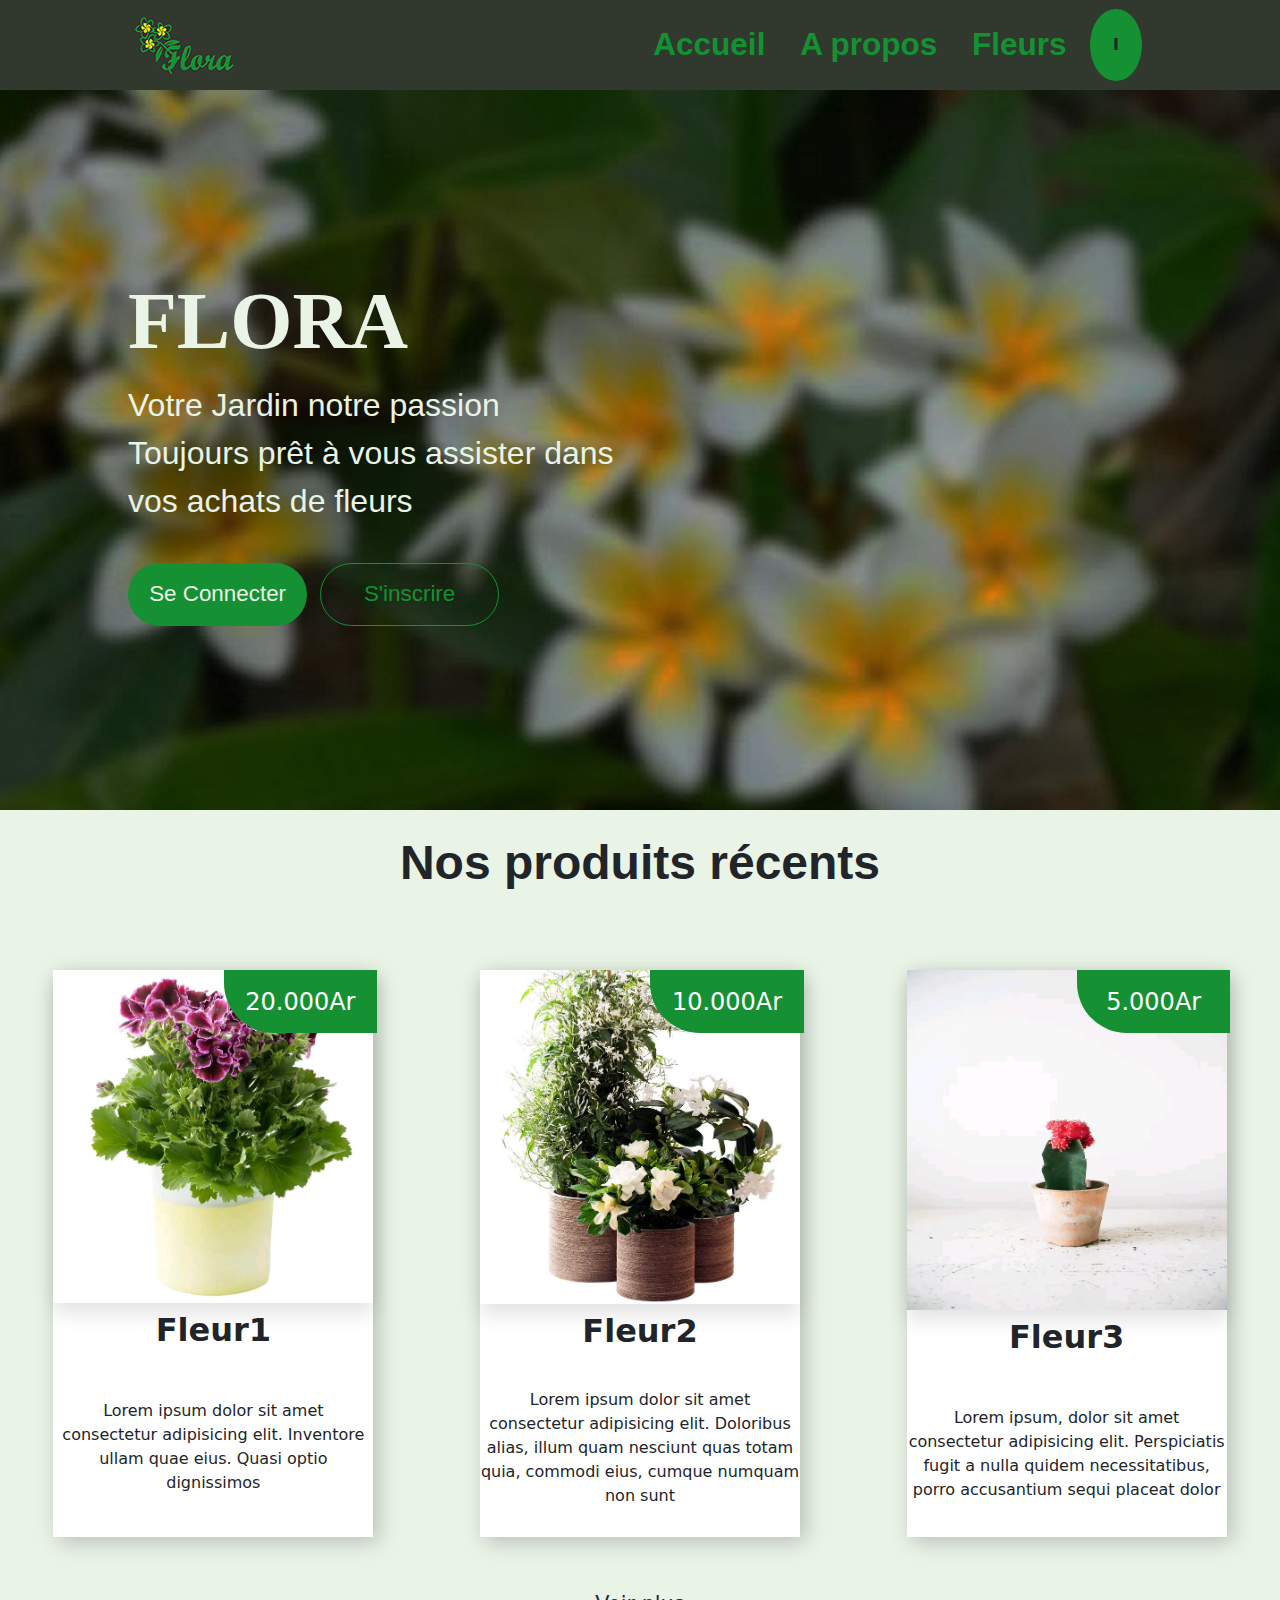
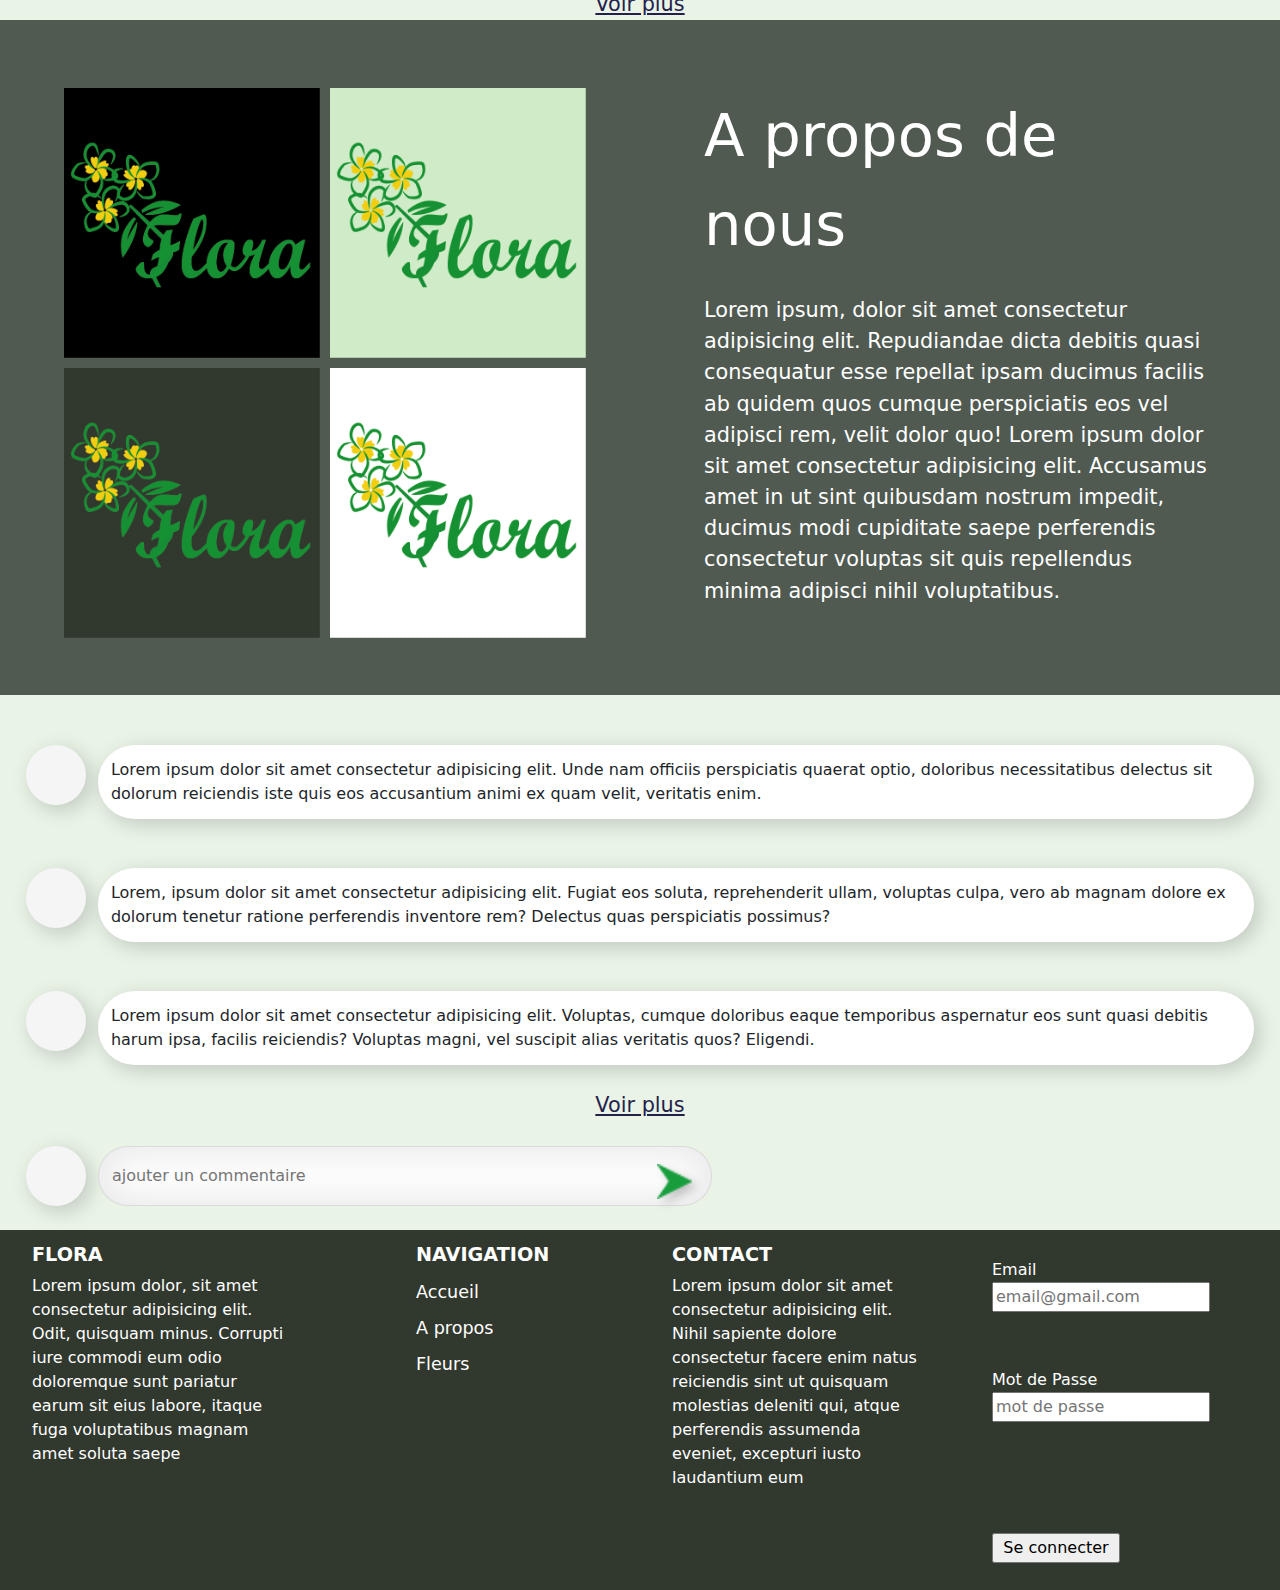
<file: index.html>
<!DOCTYPE html>
<html lang="en">
<head>
    <meta charset="UTF-8">
    <meta http-equiv="X-UA-Compatible" content="IE=edge">
    <meta name="viewport" content="width=device-width, initial-scale=1.0">
    <link rel="stylesheet" href="css/style.css">
    <link rel="stylesheet" href="css/bootstrap.min.css">
    <link rel="stylesheet" href="css/bootstrap.min.css.map">
    <title>Site Web Flora</title>
</head>
<body>
    <!--Headear-->
    <header>
        <div class="logo">
            <img src="img/logo.png" alt="logo de flora">
        </div>
        <div class="nav">
            <div class="a">
            <a href="#" class="accueil">Accueil</a>
            <a href="#aboutus" class="propos">A propos</a>
            <a href="./fleurs.html" class="fleurs">Fleurs</a>
            </div>
            <div class="dropdowna">
                <span class="boribory">I</span>
                <div class="dropdowna-content">
                    <div class="contenupli">
                        <div class="info">
                            <div class="boribory2">I</div>
                            <div class="email" style="font-weight: bold; max-width: 300px;">email@gmail.com</div>
                        </div>
                        <div class="bouton1et2">
                            <a href="./connecter.html" class="seconnecter1">Se Connecter</a>
                            <span>ou</span>
                            <a href="./inscrire.html" class="sinscrire1">S'inscrire</a>
                        </div>
                    </div>
                </div>
            </div>
            <span class="menuburger">
                <img src="img/menuburger.png" alt="Menu" class="imgmenuburger"/>
            </span>
        </div>

    </header>

    <!--section1-->
    <section class="section1">
       <div class="texte1">
           <div class="florabe">FLORA</div>
           <div class="intro">Votre Jardin notre passion<br>Toujours prêt à vous assister dans<br>
        vos achats de fleurs</div>
        <div class="bouton3et4">
            <a href="./connecter.html" class="bouton3">Se Connecter</a>
            <a href="./inscrire.html" class="bouton4">S'inscrire</a>
        </div>
       </div>
    </section>

    <!--section2-->
    <div class="section2">
        <p class="text2">Nos produits récents</p>
        <div class="trois-cartes">
            <div class="carte-un">
                <div class="misynysary1">
                    <div class="misynyprix1">20.000Ar</div>
                    <img src="img/fleur1.jpg" alt="fleur1" class="fleur1" height="100%" width="100%"/> 
                </div>
                <div class="misynysoratra1">
                    <div class="misynyanarana1">Fleur1</div>
                    <div class="propsetbtn1">
                    <div class="misynyprops1">Lorem ipsum dolor sit amet consectetur adipisicing elit. Inventore ullam quae eius. Quasi optio dignissimos </div> 
                    <button class="acheter">Acheter</button>
                    </div>
                </div>
            </div>
            <div class="carte-deux">
                <div class="misynysary2">
                    <div class="misynyprix2">10.000Ar</div>
                    <img src="img/fleur2.jpg" alt="fleur2" class="fleur2" height="100%" width="100%"/> 
                </div>
                <div class="misynysoratra2">
                    <div class="misynyanarana2">Fleur2</div> 
                    <div class="propsetbtn2">
                    <div class="misynyprops2">Lorem ipsum dolor sit amet consectetur adipisicing elit. Doloribus alias, illum quam nesciunt quas totam quia, commodi eius, cumque numquam non sunt </div>
                    <button class="acheter">Acheter</button>
                    </div>
                </div>
            </div>
            <div class="carte-trois">
                <div class="misynysary3">
                    <div class="misynyprix3">5.000Ar</div>
                    <img src="img/fleur3.jpg" alt="fleur3" class="fleur3" height="100%" width="100%"/> 
                </div>
                <div class="misynysoratra3">
                    <div class="misynyanarana3">Fleur3</div> 
                    <div class="propsetbtn3">
                    <div class="misynyprops3">Lorem ipsum, dolor sit amet consectetur adipisicing elit. Perspiciatis fugit a nulla quidem necessitatibus, porro accusantium sequi placeat dolor </div> 
                    <button class="acheter">Acheter</button>
                </div>
                </div>
            </div>
        </div>
        <a href="#" class="voisp">Voir plus</a>
    </div>

    <!--section 3-->
    <div class="section3">
        <div class="saryefatra">
            <div class="un">
                <img src="img/flora.png" alt="logo de flora" height="100%" width="100%">
            </div>
            <div class="deux">
                <img src="img/flora2.png" alt="logo de flora" height="100%" width="100%">
            </div>
            <div class="trois">
                <img src="img/flora3.png" alt="logo de flora" height="100%" width="100%">
            </div>
            <div class="quatre">
                <img src="img/flora4.png" alt="logo de flora" height="100%" width="100%">
            </div>
        </div>
        <div class="aboutus" id="aboutus">
            <p class="aboutusfr">A propos de nous</p>
            <p class="text3">Lorem ipsum, dolor sit amet consectetur adipisicing elit. Repudiandae dicta debitis quasi consequatur esse repellat ipsam ducimus facilis ab quidem quos cumque perspiciatis eos vel adipisci rem, velit dolor quo!
                Lorem ipsum dolor sit amet consectetur adipisicing elit. Accusamus amet in ut sint quibusdam nostrum impedit, ducimus modi cupiditate saepe perferendis consectetur voluptas sit quis repellendus minima adipisci nihil voluptatibus.
            </p>
        </div>
    </div>

    <!--section4-->
    <div class="section4">
        <div class="coms">
            <div class="coms1">
                <div class="boribori1"></div>
                <div class="lavalava1">
                    Lorem ipsum dolor sit amet consectetur adipisicing elit. Unde nam officiis perspiciatis quaerat optio, doloribus necessitatibus delectus sit dolorum reiciendis iste quis eos accusantium animi ex quam velit, veritatis enim.
                </div>
            </div>
            <div class="coms2">
                <div class="boribori2"></div>
                <div class="lavalava2">
                    Lorem, ipsum dolor sit amet consectetur adipisicing elit. Fugiat eos soluta, reprehenderit ullam, voluptas culpa, vero ab magnam dolore ex dolorum tenetur ratione perferendis inventore rem? Delectus quas perspiciatis possimus?
                </div>
            </div>
            <div class="coms3">
                <div class="boribori3"></div>
                <div class="lavalava3">
                    Lorem ipsum dolor sit amet consectetur adipisicing elit. Voluptas, cumque doloribus eaque temporibus aspernatur eos sunt quasi debitis harum ipsa, facilis reiciendis? Voluptas magni, vel suscipit alias veritatis quos? Eligendi.
                </div>
            </div>
            <a href="#" class="voir">Voir plus</a>
            <div class="ajoutercoms">
                <div class="boriboriuser"></div>
                <input type="text" class="ajoutcoms" placeholder="ajouter un commentaire"><img class="envoyercoms" alt="envoyer" src="img/envoyercoms.png" height="35px"></input>
            </div>
        </div>
    </div>

    <!--footer-->
    <footer>
        <!--rehefa grand ecran-->
        <div class="florablala">
            <div class="logoblala">FLORA</div>
            <div class="textblala">Lorem ipsum dolor, sit amet consectetur adipisicing elit. Odit, quisquam minus. Corrupti iure commodi eum odio doloremque sunt pariatur earum sit eius labore, itaque fuga voluptatibus magnam amet soluta saepe</div>
        </div>

        <div class="navigationblala">
            <div class="navblala">NAVIGATION</div>
            <a class="accueilblala" href="#">Accueil</a>
            <a class="aproposblala" href="#">A propos</a>
            <a class="fleursblala" href="#">Fleurs</a>
        </div>

        <div class="contactblala">
            <div class="contblala">CONTACT</div>
            <div class="text2blala">Lorem ipsum dolor sit amet consectetur adipisicing elit. Nihil sapiente dolore consectetur facere enim natus reiciendis sint ut quisquam molestias deleniti qui, atque perferendis assumenda eveniet, excepturi iusto laudantium eum</div>
        </div>

        <div class="formulaireblala">
            <form method="POST" action="#" id="form">
                <label for="email">
                    Email<br>
                    <input type="email" name="email" id="email" placeholder="email@gmail.com">
                </label>
                <label for="pwd">
                    Mot de Passe<br>
                    <input type="password" name="pwd" id="pwd" placeholder="mot de passe">
                </label>
                <div class="misynymessage"></div>
                <input type="submit" name="submit" id="submit" value="Se connecter">
            </form>
        </div>

        <!--rehefa mobile-->
        <div class="miniflora">FLORA</div>
        <div class="contacticon">
            <img src="img/localisation.png" alt="localisation" height="28vh">
            <img src="img/phone.png" alt="phone" height="28vh" >
            <img src="img/email.png" alt="email" height="28vh" >
            <img src="img/facebook.png" alt="facebook" height="28vh">
        </div>
        <div class="miniform">
            <form action="POST" action="#" id="minform">
                <div class="emailetpwd">
                <input type="email" id="minemail" placeholder="email@gmail.com">
                <input type="password" id="minpwd" placeholder="mot de passe"><br>
                </div>
                <div class="misynymessagemin" style="color: red;"></div>
                <input type="submit" id="minsubmit" value="Se connecter">
            </form>
        </div>
        <div class="mininav">
            <a href="#" class="minaccueil">Accueil</a><span class="tsipikalava"> | </span>
            <a href="#" class="minpropos">A propos</a><span class="tsipikalava"> | </span>
            <a href="#" class="minfleur">Fleurs</a>
        </div>
    </footer>


    <script src="js/jquery.min.js"></script>
    <script src="js/bootstrap.bundle.min.js"></script>
    <script src="js/bootstrap.bundle.min.js.map"></script>
    <script src="js/app.js"></script>
</body>
</html>
</file>
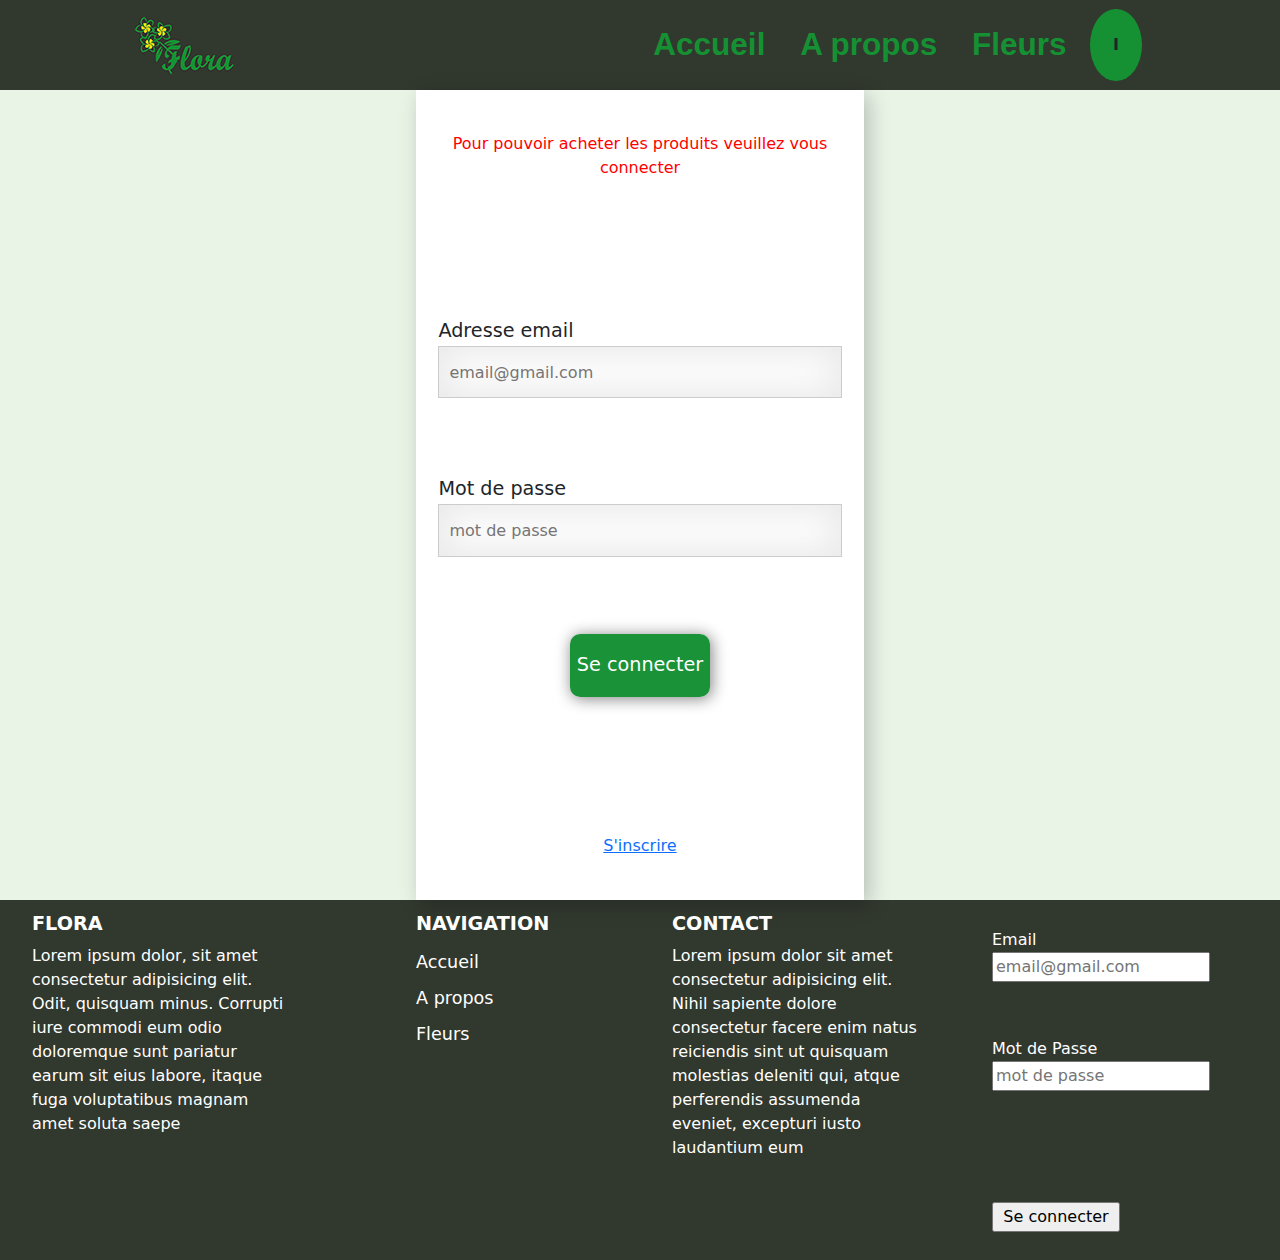
<file: connecter.html>
<!DOCTYPE html>
<html lang="en">
<head>
    <meta charset="UTF-8">
    <meta http-equiv="X-UA-Compatible" content="IE=edge">
    <meta name="viewport" content="width=device-width, initial-scale=1.0">
    <link rel="stylesheet" href="css/connecter.css">
    <link rel="stylesheet" href="css/bootstrap.min.css">
    <link rel="stylesheet" href="css/bootstrap.min.css.map">
    <title>Site Web Flora</title>
</head>
<body>
    <!--Headear-->
    <header>
        <div class="logo">
            <img src="img/logo.png" alt="logo de flora">
        </div>
        <div class="nav">
            <div class="a">
            <a href="./index.html" class="accueil">Accueil</a>
            <a href="./index.html" class="propos">A propos</a>
            <a href="./fleurs.html" class="fleurs">Fleurs</a>
            </div>
           <div class="dropdowna">
                <span class="boribory">I</span>
                <div class="dropdowna-content">
                    <div class="contenupli">
                        <div class="info">
                            <div class="boribory2">I</div>
                            <div class="email" style="font-weight: bold; max-width: 300px;">email@gmail.com</div>
                        </div>
                        <div class="bouton1et2">
                            <a href="./connecter.html" class="seconnecter1">Se Connecter</a>
                            <span>ou</span>
                            <a href="./inscrire.html" class="sinscrire1">S'inscrire</a>
                        </div>
                    </div>
                </div>
            </div>
            <span class="menuburger">
                <img src="img/menuburger.png" alt="Menu" class="imgmenuburger"/>
            </span>
        </div>

    </header>

        <!--section1-->
        <section class="section1">
            <div class="rectangle">
            <div class="misymsg">
                Pour pouvoir acheter les produits veuillez vous connecter
            </div>
            <form method="POST" action="#" class="formulaire">
                <label for="emaila">
                    <span class="srt">Adresse email</span><br>
                    <input type="email" name="emaila" id="emaila" placeholder="email@gmail.com">
                </label>
                <label for="mdp">
                    <span class="srt">Mot de passe</span><br>
                    <input type="password" name="mdp" id="mdp" placeholder="mot de passe">
                </label>
                <div class="misaz">
                <input type="submit" value="Se connecter" id="connecter">
                </div>
            </form>
            <a href="#" id="inscrire">S'inscrire</a>
            </div>
        </section>
        <!--section1-->



    <!--footer-->
    <footer>
        <!--rehefa grand ecran-->
        <div class="florablala">
            <div class="logoblala">FLORA</div>
            <div class="textblala">Lorem ipsum dolor, sit amet consectetur adipisicing elit. Odit, quisquam minus. Corrupti iure commodi eum odio doloremque sunt pariatur earum sit eius labore, itaque fuga voluptatibus magnam amet soluta saepe</div>
        </div>

        <div class="navigationblala">
            <div class="navblala">NAVIGATION</div>
            <a class="accueilblala" href="#">Accueil</a>
            <a class="aproposblala" href="#">A propos</a>
            <a class="fleursblala" href="#">Fleurs</a>
        </div>

        <div class="contactblala">
            <div class="contblala">CONTACT</div>
            <div class="text2blala">Lorem ipsum dolor sit amet consectetur adipisicing elit. Nihil sapiente dolore consectetur facere enim natus reiciendis sint ut quisquam molestias deleniti qui, atque perferendis assumenda eveniet, excepturi iusto laudantium eum</div>
        </div>

        <div class="formulaireblala">
            <form method="POST" action="#" id="form">
                <label for="email">
                    Email<br>
                    <input type="email" name="email" id="email" placeholder="email@gmail.com">
                </label>
                <label for="pwd">
                    Mot de Passe<br>
                    <input type="password" name="pwd" id="pwd" placeholder="mot de passe">
                </label>
                <div class="misynymessage"></div>
                <input type="submit" name="submit" id="submit" value="Se connecter">
            </form>
        </div>

        <!--rehefa mobile-->
        <div class="miniflora">FLORA</div>
        <div class="contacticon">
            <img src="img/localisation.png" alt="localisation" height="28vh">
            <img src="img/phone.png" alt="phone" height="28vh" >
            <img src="img/email.png" alt="email" height="28vh" >
            <img src="img/facebook.png" alt="facebook" height="28vh">
        </div>
        <div class="miniform">
            <form action="POST" action="#" id="minform">
                <div class="emailetpwd">
                <input type="email" id="minemail" placeholder="email@gmail.com">
                <input type="password" id="minpwd" placeholder="mot de passe"><br>
                </div>
                <div class="misynymessagemin" style="color: red;"></div>
                <input type="submit" id="minsubmit" value="Se connecter">
            </form>
        </div>
        <div class="mininav">
            <a href="#" class="minaccueil">Accueil</a><span class="tsipikalava"> | </span>
            <a href="#" class="minpropos">A propos</a><span class="tsipikalava"> | </span>
            <a href="#" class="minfleur">Fleurs</a>
        </div>
    </footer>


    <script src="js/jquery.min.js"></script>
    <script src="js/bootstrap.bundle.min.js"></script>
    <script src="js/bootstrap.bundle.min.js.map"></script>
    <script src="js/connecter.js"></script>
</body>
</html>
</file>
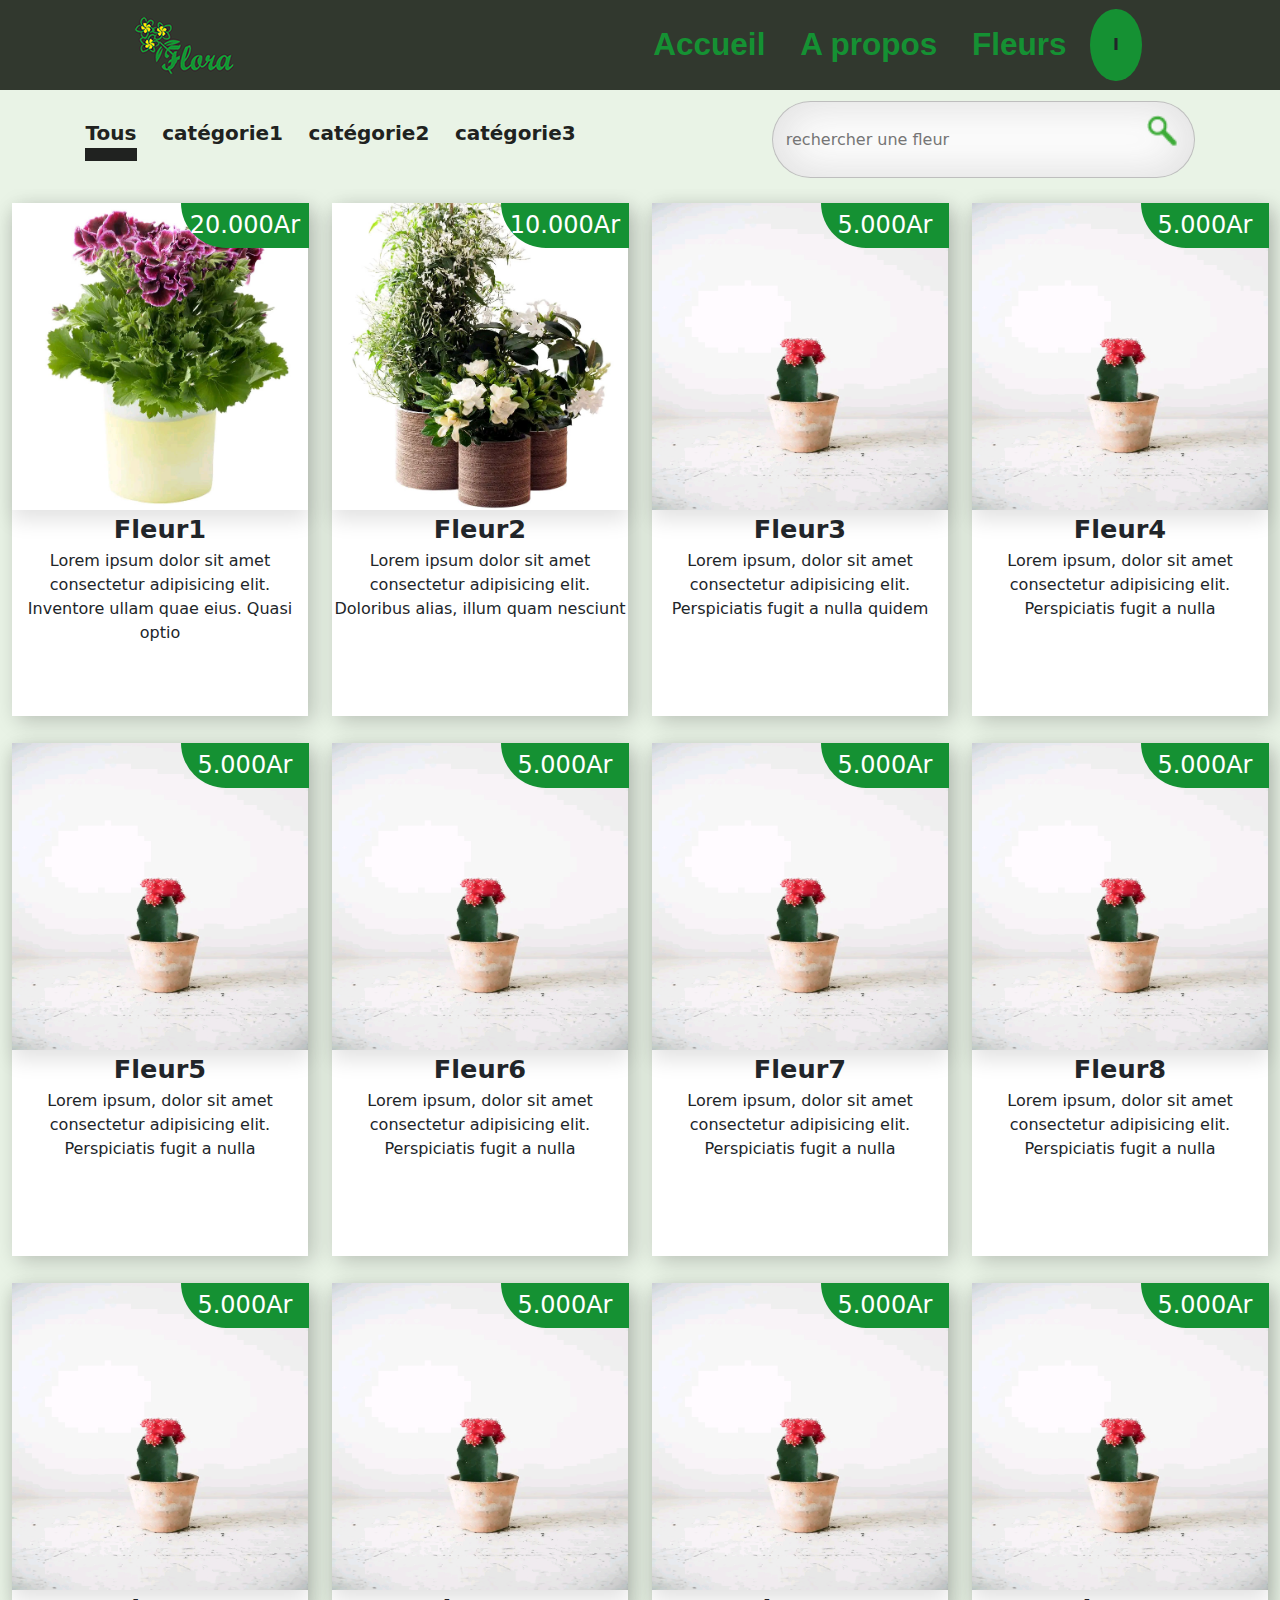
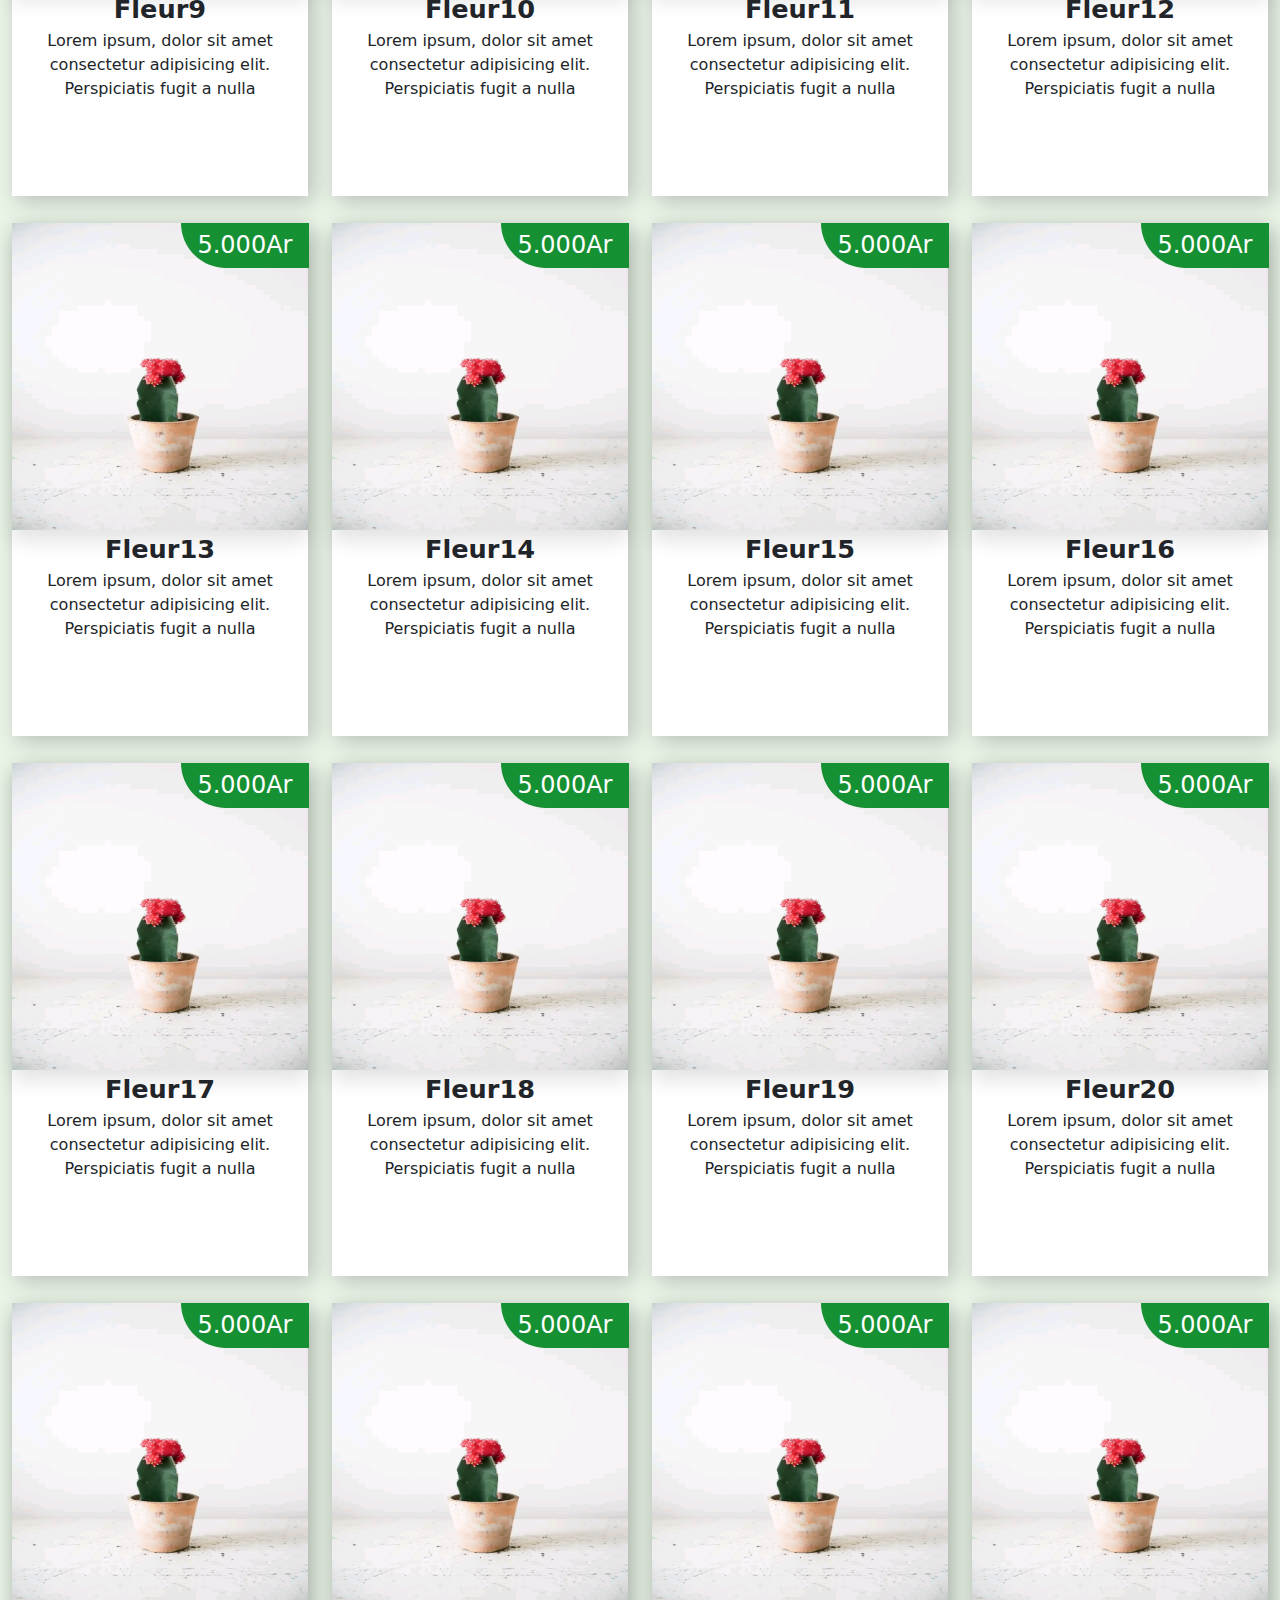
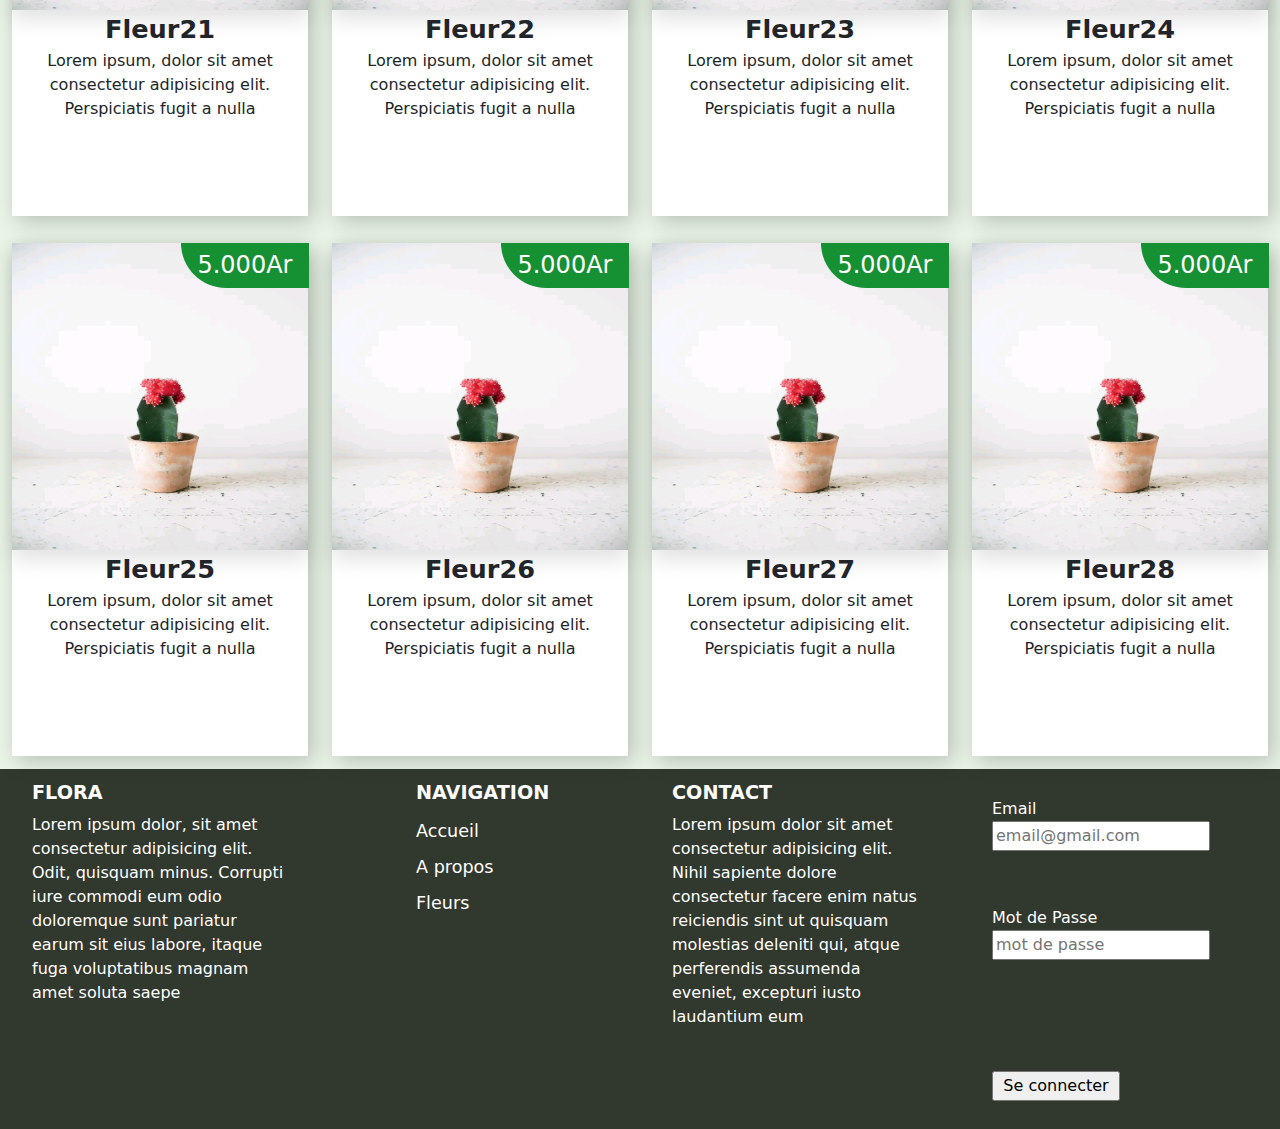
<file: fleurs.html>
<!DOCTYPE html>
<html lang="en">
<head>
    <meta charset="UTF-8">
    <meta http-equiv="X-UA-Compatible" content="IE=edge">
    <meta name="viewport" content="width=device-width, initial-scale=1.0">
    <link rel="stylesheet" href="css/fleurs.css">
    <link rel="stylesheet" href="css/bootstrap.min.css">
    <link rel="stylesheet" href="css/bootstrap.min.css.map">
    <title>Site Web Flora</title>
</head>
<body>
    <!--Headear-->
    <header>
        <div class="logo">
            <img src="img/logo.png" alt="logo de flora">
        </div>
        <div class="nav">
            <div class="a">
            <a href="./index.html" class="accueil">Accueil</a>
            <a href="./index.html" class="propos">A propos</a>
            <a href="#" class="fleurs">Fleurs</a>
            </div>
           <div class="dropdowna">
                <span class="boribory">I</span>
                <div class="dropdowna-content">
                    <div class="contenupli">
                        <div class="info">
                            <div class="boribory2">I</div>
                            <div class="email" style="font-weight: bold; max-width: 300px;">email@gmail.com</div>
                        </div>
                        <div class="bouton1et2">
                            <a href="./connecter.html" class="seconnecter1">Se Connecter</a>
                            <span>ou</span>
                            <a href="./inscrire.html" class="sinscrire1">S'inscrire</a>
                        </div>
                    </div>
                </div>
            </div>
            <span class="menuburger">
                <img src="img/menuburger.png" alt="Menu" class="imgmenuburger"/>
            </span>
        </div>

    </header>

    <!--section1-->
    <section class="section1">
        <div class="navbar">
            <div class="misynysoratraa">
                <a href="#" class="tous">Tous<span class="tsipika1"></span></a>
                <a href="#" class="categorie1">catégorie1<span class="tsipika2"></span></a>
                <a href="#" class="categorie2">catégorie2</span><span class="tsipika3"></span></a>
                <a href="#" class="categorie3">catégorie3 <span class="tsipika4"></span></a>
            </div>
            <div class="dropdown">
                <button class="dropdown-toggle safidy" data-bs-toggle="dropdown">Tous</button>
                <ul class="dropdown-menu safidyyy">
                    <li><a href="#" class="dropdown-item touskely">Tous</a></li>
                    <li><a href="#" class="dropdown-item categorie1kely">catégorie1</a></li>
                    <li><a href="#" class="dropdown-item categorie2kely">catégorie2</a></li>
                    <li><a href="#" class="dropdown-item categorie3kely">catégorie3</a></li>
                </ul>
            </div>
        </div>
        <div class="barrederecherche">
           <input type="text" name="searchflower" id="searchflower" placeholder="rechercher une fleur">
            <img src="img/loop.png" alt="chercher" height="32vh" id="loop">
        </div>
    </section>
    <!--section1-->

    <!--section2-->
    <section class="container-fluid section2">
        <div class="row vingt-huits-cartes">
        <div class="col-sm-6 col-md-4 col-lg-3">
            <div class=" carte hover1">
                <div class="misynysary">
                    <div class="misynyprix">20.000Ar</div>
                    <img src="img/fleur1.jpg" alt="fleur1" class="fleur1" height="100%" width="100%"/> 
                </div>
                <div class="misynysoratra">
                    <div class="misynyanarana">Fleur1</div>
                    <div class="propsetbtn pb1">
                    <div class="misynyprops p1">Lorem ipsum dolor sit amet consectetur adipisicing elit. Inventore ullam quae eius. Quasi optio</div> 
                    <button class="acheter">Acheter</button>
                    </div>
                </div>
            </div>
        </div>
        <div class="col-sm-6 col-md-4 col-lg-3">
            <div class=" carte hover2">
                <div class="misynysary">
                    <div class="misynyprix">10.000Ar</div>
                    <img src="img/fleur2.jpg" alt="fleur2" class="fleur2" height="100%" width="100%"/> 
                </div>
                <div class="misynysoratra">
                    <div class="misynyanarana">Fleur2</div> 
                    <div class="propsetbtn pb2">
                    <div class="misynyprops p2">Lorem ipsum dolor sit amet consectetur adipisicing elit. Doloribus alias, illum quam nesciunt</div>
                    <button class="acheter">Acheter</button>
                    </div>
                </div>
            </div>
        </div>
        <div class="col-sm-6 col-md-4 col-lg-3">
            <div class=" carte hover3">
                <div class="misynysary">
                    <div class="misynyprix">5.000Ar</div>
                    <img src="img/fleur3.jpg" alt="fleur3" class="fleur3" height="100%" width="100%"/> 
                </div>
                <div class="misynysoratra">
                    <div class="misynyanarana">Fleur3</div> 
                    <div class="propsetbtn pb3">
                    <div class="misynyprops p3">Lorem ipsum, dolor sit amet consectetur adipisicing elit. Perspiciatis fugit a nulla quidem</div> 
                    <button class="acheter">Acheter</button>
                </div>
                </div>
            </div>
        </div>
        <div class="col-sm-6 col-md-4 col-lg-3 ">
            <div class="carte hover4">
                <div class="misynysary">
                    <div class="misynyprix">5.000Ar</div>
                    <img src="img/fleur3.jpg" alt="fleur4" class="fleur4" height="100%" width="100%"/> 
                </div>
                <div class="misynysoratra">
                    <div class="misynyanarana">Fleur4</div> 
                    <div class="propsetbtn pb4">
                    <div class="misynyprops p4">Lorem ipsum, dolor sit amet consectetur adipisicing elit. Perspiciatis fugit a nulla </div> 
                    <button class="acheter">Acheter</button>
                </div>
                </div>
            </div>
        </div>
        <div class="col-sm-6 col-md-4 col-lg-3 ">
            <div class="carte hover5">
                <div class="misynysary">
                    <div class="misynyprix">5.000Ar</div>
                    <img src="img/fleur3.jpg" alt="fleur5" class="fleur5" height="100%" width="100%"/> 
                </div>
                <div class="misynysoratra">
                    <div class="misynyanarana">Fleur5</div> 
                    <div class="propsetbtn pb5">
                    <div class="misynyprops p5">Lorem ipsum, dolor sit amet consectetur adipisicing elit. Perspiciatis fugit a nulla </div> 
                    <button class="acheter">Acheter</button>
                </div>
                </div>
            </div>
        </div>
        <div class="col-sm-6 col-md-4 col-lg-3 ">
            <div class="carte hover6">
                <div class="misynysary">
                    <div class="misynyprix">5.000Ar</div>
                    <img src="img/fleur3.jpg" alt="fleur6" class="fleur6" height="100%" width="100%"/> 
                </div>
                <div class="misynysoratra">
                    <div class="misynyanarana">Fleur6</div> 
                    <div class="propsetbtn pb6">
                    <div class="misynyprops p6">Lorem ipsum, dolor sit amet consectetur adipisicing elit. Perspiciatis fugit a nulla </div> 
                    <button class="acheter">Acheter</button>
                </div>
                </div>
            </div>
        </div>
        <div class="col-sm-6 col-md-4 col-lg-3 ">
            <div class="carte hover7">
                <div class="misynysary">
                    <div class="misynyprix">5.000Ar</div>
                    <img src="img/fleur3.jpg" alt="fleur7" class="fleur7" height="100%" width="100%"/> 
                </div>
                <div class="misynysoratra">
                    <div class="misynyanarana">Fleur7</div> 
                    <div class="propsetbtn pb7">
                    <div class="misynyprops p7">Lorem ipsum, dolor sit amet consectetur adipisicing elit. Perspiciatis fugit a nulla </div> 
                    <button class="acheter">Acheter</button>
                </div>
                </div>
            </div>
        </div>
        <div class="col-sm-6 col-md-4 col-lg-3 ">
            <div class="carte hover8">
                <div class="misynysary">
                    <div class="misynyprix">5.000Ar</div>
                    <img src="img/fleur3.jpg" alt="fleur8" class="fleur8" height="100%" width="100%"/> 
                </div>
                <div class="misynysoratra">
                    <div class="misynyanarana">Fleur8</div> 
                    <div class="propsetbtn pb8">
                    <div class="misynyprops p8">Lorem ipsum, dolor sit amet consectetur adipisicing elit. Perspiciatis fugit a nulla </div> 
                    <button class="acheter">Acheter</button>
                </div>
                </div>
            </div>
        </div>
        <div class="col-sm-6 col-md-4 col-lg-3 ">
            <div class="carte hover9">
                <div class="misynysary">
                    <div class="misynyprix">5.000Ar</div>
                    <img src="img/fleur3.jpg" alt="fleur9" class="fleur9" height="100%" width="100%"/> 
                </div>
                <div class="misynysoratra">
                    <div class="misynyanarana">Fleur9</div> 
                    <div class="propsetbtn pb9">
                    <div class="misynyprops p9">Lorem ipsum, dolor sit amet consectetur adipisicing elit. Perspiciatis fugit a nulla </div> 
                    <button class="acheter">Acheter</button>
                </div>
                </div>
            </div>
        </div>
        <div class="col-sm-6 col-md-4 col-lg-3">
            <div class=" carte hover10">
                <div class="misynysary">
                    <div class="misynyprix">5.000Ar</div>
                    <img src="img/fleur3.jpg" alt="fleur10" class="fleur10" height="100%" width="100%"/> 
                </div>
                <div class="misynysoratra">
                    <div class="misynyanarana">Fleur10</div> 
                    <div class="propsetbtn pb10">
                    <div class="misynyprops p10">Lorem ipsum, dolor sit amet consectetur adipisicing elit. Perspiciatis fugit a nulla </div> 
                    <button class="acheter">Acheter</button>
                </div>
                </div>
            </div>
        </div>
        <div class="col-sm-6 col-md-4 col-lg-3 ">
            <div class="carte hover11">
                <div class="misynysary">
                    <div class="misynyprix">5.000Ar</div>
                    <img src="img/fleur3.jpg" alt="fleur11" class="fleur11" height="100%" width="100%"/> 
                </div>
                <div class="misynysoratra">
                    <div class="misynyanarana">Fleur11</div> 
                    <div class="propsetbtn pb11">
                    <div class="misynyprops p11">Lorem ipsum, dolor sit amet consectetur adipisicing elit. Perspiciatis fugit a nulla </div> 
                    <button class="acheter">Acheter</button>
                </div>
                </div>
            </div>
        </div>
        <div class="col-sm-6 col-md-4 col-lg-3">
            <div class=" carte hover12">
                <div class="misynysary">
                    <div class="misynyprix">5.000Ar</div>
                    <img src="img/fleur3.jpg" alt="fleur12" class="fleur12" height="100%" width="100%"/> 
                </div>
                <div class="misynysoratra">
                    <div class="misynyanarana">Fleur12</div> 
                    <div class="propsetbtn pb12">
                    <div class="misynyprops p12">Lorem ipsum, dolor sit amet consectetur adipisicing elit. Perspiciatis fugit a nulla </div> 
                    <button class="acheter">Acheter</button>
                </div>
                </div>
            </div>
        </div>
        <div class="col-sm-6 col-md-4 col-lg-3">
            <div class=" carte hover13">
                <div class="misynysary">
                    <div class="misynyprix">5.000Ar</div>
                    <img src="img/fleur3.jpg" alt="fleur13" class="fleur13" height="100%" width="100%"/> 
                </div>
                <div class="misynysoratra">
                    <div class="misynyanarana">Fleur13</div> 
                    <div class="propsetbtn pb13">
                    <div class="misynyprops p13">Lorem ipsum, dolor sit amet consectetur adipisicing elit. Perspiciatis fugit a nulla </div> 
                    <button class="acheter">Acheter</button>
                </div>
                </div>
            </div>
        </div>
        <div class="col-sm-6 col-md-4 col-lg-3 ">
            <div class="carte hover14">
                <div class="misynysary">
                    <div class="misynyprix">5.000Ar</div>
                    <img src="img/fleur3.jpg" alt="fleur14" class="fleur14" height="100%" width="100%"/> 
                </div>
                <div class="misynysoratra">
                    <div class="misynyanarana">Fleur14</div> 
                    <div class="propsetbtn pb14">
                    <div class="misynyprops p14">Lorem ipsum, dolor sit amet consectetur adipisicing elit. Perspiciatis fugit a nulla </div> 
                    <button class="acheter">Acheter</button>
                </div>
                </div>
            </div>
        </div>
        <div class="col-sm-6 col-md-4 col-lg-3">
            <div class=" carte hover15">
                <div class="misynysary">
                    <div class="misynyprix">5.000Ar</div>
                    <img src="img/fleur3.jpg" alt="fleur15" class="fleur15" height="100%" width="100%"/> 
                </div>
                <div class="misynysoratra">
                    <div class="misynyanarana">Fleur15</div> 
                    <div class="propsetbtn pb15">
                    <div class="misynyprops p15">Lorem ipsum, dolor sit amet consectetur adipisicing elit. Perspiciatis fugit a nulla </div> 
                    <button class="acheter">Acheter</button>
                </div>
                </div>
            </div>
        </div>
        <div class="col-sm-6 col-md-4 col-lg-3">
            <div class=" carte hover16">
                <div class="misynysary">
                    <div class="misynyprix">5.000Ar</div>
                    <img src="img/fleur3.jpg" alt="fleur16" class="fleur16" height="100%" width="100%"/> 
                </div>
                <div class="misynysoratra">
                    <div class="misynyanarana">Fleur16</div> 
                    <div class="propsetbtn pb16">
                    <div class="misynyprops p16">Lorem ipsum, dolor sit amet consectetur adipisicing elit. Perspiciatis fugit a nulla </div> 
                    <button class="acheter">Acheter</button>
                </div>
                </div>
            </div>
        </div>
        <div class="col-sm-6 col-md-4 col-lg-3 ">
            <div class="carte hover17">
                <div class="misynysary">
                    <div class="misynyprix">5.000Ar</div>
                    <img src="img/fleur3.jpg" alt="fleur17" class="fleur17" height="100%" width="100%"/> 
                </div>
                <div class="misynysoratra">
                    <div class="misynyanarana">Fleur17</div> 
                    <div class="propsetbtn pb17">
                    <div class="misynyprops p17">Lorem ipsum, dolor sit amet consectetur adipisicing elit. Perspiciatis fugit a nulla </div> 
                    <button class="acheter">Acheter</button>
                </div>
                </div>
            </div>
        </div>
        <div class="col-sm-6 col-md-4 col-lg-3 ">
            <div class="carte hover18">
                <div class="misynysary">
                    <div class="misynyprix">5.000Ar</div>
                    <img src="img/fleur3.jpg" alt="fleur18" class="fleur18" height="100%" width="100%"/> 
                </div>
                <div class="misynysoratra">
                    <div class="misynyanarana">Fleur18</div> 
                    <div class="propsetbtn pb18">
                    <div class="misynyprops p18">Lorem ipsum, dolor sit amet consectetur adipisicing elit. Perspiciatis fugit a nulla </div> 
                    <button class="acheter">Acheter</button>
                </div>
                </div>
            </div>
        </div>
        <div class="col-sm-6 col-md-4 col-lg-3 ">
            <div class="carte hover19">
                <div class="misynysary">
                    <div class="misynyprix">5.000Ar</div>
                    <img src="img/fleur3.jpg" alt="fleur19" class="fleur19" height="100%" width="100%"/> 
                </div>
                <div class="misynysoratra">
                    <div class="misynyanarana">Fleur19</div> 
                    <div class="propsetbtn pb19">
                    <div class="misynyprops p19">Lorem ipsum, dolor sit amet consectetur adipisicing elit. Perspiciatis fugit a nulla </div> 
                    <button class="acheter">Acheter</button>
                </div>
                </div>
            </div>
        </div>
        <div class="col-sm-6 col-md-4 col-lg-3 ">
            <div class="carte hover20">
                <div class="misynysary">
                    <div class="misynyprix">5.000Ar</div>
                    <img src="img/fleur3.jpg" alt="fleur20" class="fleur20" height="100%" width="100%"/> 
                </div>
                <div class="misynysoratra">
                    <div class="misynyanarana">Fleur20</div> 
                    <div class="propsetbtn pb20">
                    <div class="misynyprops p20">Lorem ipsum, dolor sit amet consectetur adipisicing elit. Perspiciatis fugit a nulla </div> 
                    <button class="acheter">Acheter</button>
                </div>
                </div>
            </div>
        </div>
        <div class="col-sm-6 col-md-4 col-lg-3 ">
            <div class="carte hover21">
                <div class="misynysary">
                    <div class="misynyprix">5.000Ar</div>
                    <img src="img/fleur3.jpg" alt="fleur21" class="fleur21" height="100%" width="100%"/> 
                </div>
                <div class="misynysoratra">
                    <div class="misynyanarana">Fleur21</div> 
                    <div class="propsetbtn pb21">
                    <div class="misynyprops p21">Lorem ipsum, dolor sit amet consectetur adipisicing elit. Perspiciatis fugit a nulla </div> 
                    <button class="acheter">Acheter</button>
                </div>
                </div>
            </div>
        </div>
        <div class="col-sm-6 col-md-4 col-lg-3">
            <div class=" carte hover22">
                <div class="misynysary">
                    <div class="misynyprix">5.000Ar</div>
                    <img src="img/fleur3.jpg" alt="fleur22" class="fleur22" height="100%" width="100%"/> 
                </div>
                <div class="misynysoratra">
                    <div class="misynyanarana">Fleur22</div> 
                    <div class="propsetbtn pb22">
                    <div class="misynyprops p22">Lorem ipsum, dolor sit amet consectetur adipisicing elit. Perspiciatis fugit a nulla </div> 
                    <button class="acheter">Acheter</button>
                </div>
                </div>
            </div>
        </div>
        <div class="col-sm-6 col-md-4 col-lg-3">
            <div class=" carte hover23">
                <div class="misynysary">
                    <div class="misynyprix">5.000Ar</div>
                    <img src="img/fleur3.jpg" alt="fleur23" class="fleur23" height="100%" width="100%"/> 
                </div>
                <div class="misynysoratra">
                    <div class="misynyanarana">Fleur23</div> 
                    <div class="propsetbtn pb23">
                    <div class="misynyprops p23">Lorem ipsum, dolor sit amet consectetur adipisicing elit. Perspiciatis fugit a nulla </div> 
                    <button class="acheter">Acheter</button>
                </div>
                </div>
            </div>
        </div>
        <div class="col-sm-6 col-md-4 col-lg-3 ">
            <div class="carte hover24">
                <div class="misynysary">
                    <div class="misynyprix">5.000Ar</div>
                    <img src="img/fleur3.jpg" alt="fleur24" class="fleur24" height="100%" width="100%"/> 
                </div>
                <div class="misynysoratra">
                    <div class="misynyanarana">Fleur24</div> 
                    <div class="propsetbtn pb24">
                    <div class="misynyprops p24">Lorem ipsum, dolor sit amet consectetur adipisicing elit. Perspiciatis fugit a nulla </div> 
                    <button class="acheter">Acheter</button>
                </div>
                </div>
            </div>
        </div>
        <div class="col-sm-6 col-md-4 col-lg-3">
            <div class=" carte hover25">
                <div class="misynysary">
                    <div class="misynyprix">5.000Ar</div>
                    <img src="img/fleur3.jpg" alt="fleur25" class="fleur25" height="100%" width="100%"/> 
                </div>
                <div class="misynysoratra">
                    <div class="misynyanarana">Fleur25</div> 
                    <div class="propsetbtn pb25">
                    <div class="misynyprops p25">Lorem ipsum, dolor sit amet consectetur adipisicing elit. Perspiciatis fugit a nulla </div> 
                    <button class="acheter">Acheter</button>
                </div>
                </div>
            </div>
        </div>
        <div class="col-sm-6 col-md-4 col-lg-3">
            <div class=" carte hover26">
                <div class="misynysary">
                    <div class="misynyprix">5.000Ar</div>
                    <img src="img/fleur3.jpg" alt="fleur26" class="fleur26" height="100%" width="100%"/> 
                </div>
                <div class="misynysoratra">
                    <div class="misynyanarana">Fleur26</div> 
                    <div class="propsetbtn pb26">
                    <div class="misynyprops p26">Lorem ipsum, dolor sit amet consectetur adipisicing elit. Perspiciatis fugit a nulla </div> 
                    <button class="acheter">Acheter</button>
                </div>
                </div>
            </div>
        </div>
        <div class="col-sm-6 col-md-4 col-lg-3">
            <div class=" carte hover27">
                <div class="misynysary">
                    <div class="misynyprix">5.000Ar</div>
                    <img src="img/fleur3.jpg" alt="fleur27" class="fleur27" height="100%" width="100%"/> 
                </div>
                <div class="misynysoratra">
                    <div class="misynyanarana">Fleur27</div> 
                    <div class="propsetbtn pb27">
                    <div class="misynyprops p27">Lorem ipsum, dolor sit amet consectetur adipisicing elit. Perspiciatis fugit a nulla </div> 
                    <button class="acheter">Acheter</button>
                </div>
                </div>
            </div>
        </div>
        <div class="col-sm-6 col-md-4 col-lg-3 ">
            <div class="carte hover28">
                <div class="misynysary">
                    <div class="misynyprix">5.000Ar</div>
                    <img src="img/fleur3.jpg" alt="fleur28" class="fleur28" height="100%" width="100%"/> 
                </div>
                <div class="misynysoratra">
                    <div class="misynyanarana">Fleur28</div> 
                    <div class="propsetbtn pb28">
                    <div class="misynyprops p28">Lorem ipsum, dolor sit amet consectetur adipisicing elit. Perspiciatis fugit a nulla </div> 
                    <button class="acheter">Acheter</button>
                </div>
                </div>
            </div>
        </div>
         </div>
    </section>
    <!--section2-->


    <!--footer-->
    <footer>
        <!--rehefa grand ecran-->
        <div class="florablala">
            <div class="logoblala">FLORA</div>
            <div class="textblala">Lorem ipsum dolor, sit amet consectetur adipisicing elit. Odit, quisquam minus. Corrupti iure commodi eum odio doloremque sunt pariatur earum sit eius labore, itaque fuga voluptatibus magnam amet soluta saepe</div>
        </div>

        <div class="navigationblala">
            <div class="navblala">NAVIGATION</div>
            <a class="accueilblala" href="#">Accueil</a>
            <a class="aproposblala" href="#">A propos</a>
            <a class="fleursblala" href="#">Fleurs</a>
        </div>

        <div class="contactblala">
            <div class="contblala">CONTACT</div>
            <div class="text2blala">Lorem ipsum dolor sit amet consectetur adipisicing elit. Nihil sapiente dolore consectetur facere enim natus reiciendis sint ut quisquam molestias deleniti qui, atque perferendis assumenda eveniet, excepturi iusto laudantium eum</div>
        </div>

        <div class="formulaireblala">
            <form method="POST" action="#" id="form">
                <label for="email">
                    Email<br>
                    <input type="email" name="email" id="email" placeholder="email@gmail.com">
                </label>
                <label for="pwd">
                    Mot de Passe<br>
                    <input type="password" name="pwd" id="pwd" placeholder="mot de passe">
                </label>
                <div class="misynymessage"></div>
                <input type="submit" name="submit" id="submit" value="Se connecter">
            </form>
        </div>

        <!--rehefa mobile-->
        <div class="miniflora">FLORA</div>
        <div class="contacticon">
            <img src="img/localisation.png" alt="localisation" height="28vh">
            <img src="img/phone.png" alt="phone" height="28vh" >
            <img src="img/email.png" alt="email" height="28vh" >
            <img src="img/facebook.png" alt="facebook" height="28vh">
        </div>
        <div class="miniform">
            <form action="POST" action="#" id="minform">
                <div class="emailetpwd">
                <input type="email" id="minemail" placeholder="email@gmail.com">
                <input type="password" id="minpwd" placeholder="mot de passe"><br>
                </div>
                <div class="misynymessagemin" style="color: red;"></div>
                <input type="submit" id="minsubmit" value="Se connecter">
            </form>
        </div>
        <div class="mininav">
            <a href="#" class="minaccueil">Accueil</a><span class="tsipikalava"> | </span>
            <a href="#" class="minpropos">A propos</a><span class="tsipikalava"> | </span>
            <a href="#" class="minfleur">Fleurs</a>
        </div>
    </footer>


    <script src="js/jquery.min.js"></script>
    <script src="js/bootstrap.bundle.min.js"></script>
    <script src="js/bootstrap.bundle.min.js.map"></script>
    <script src="js/fleurs.js"></script>
</body>
</html>
</file>
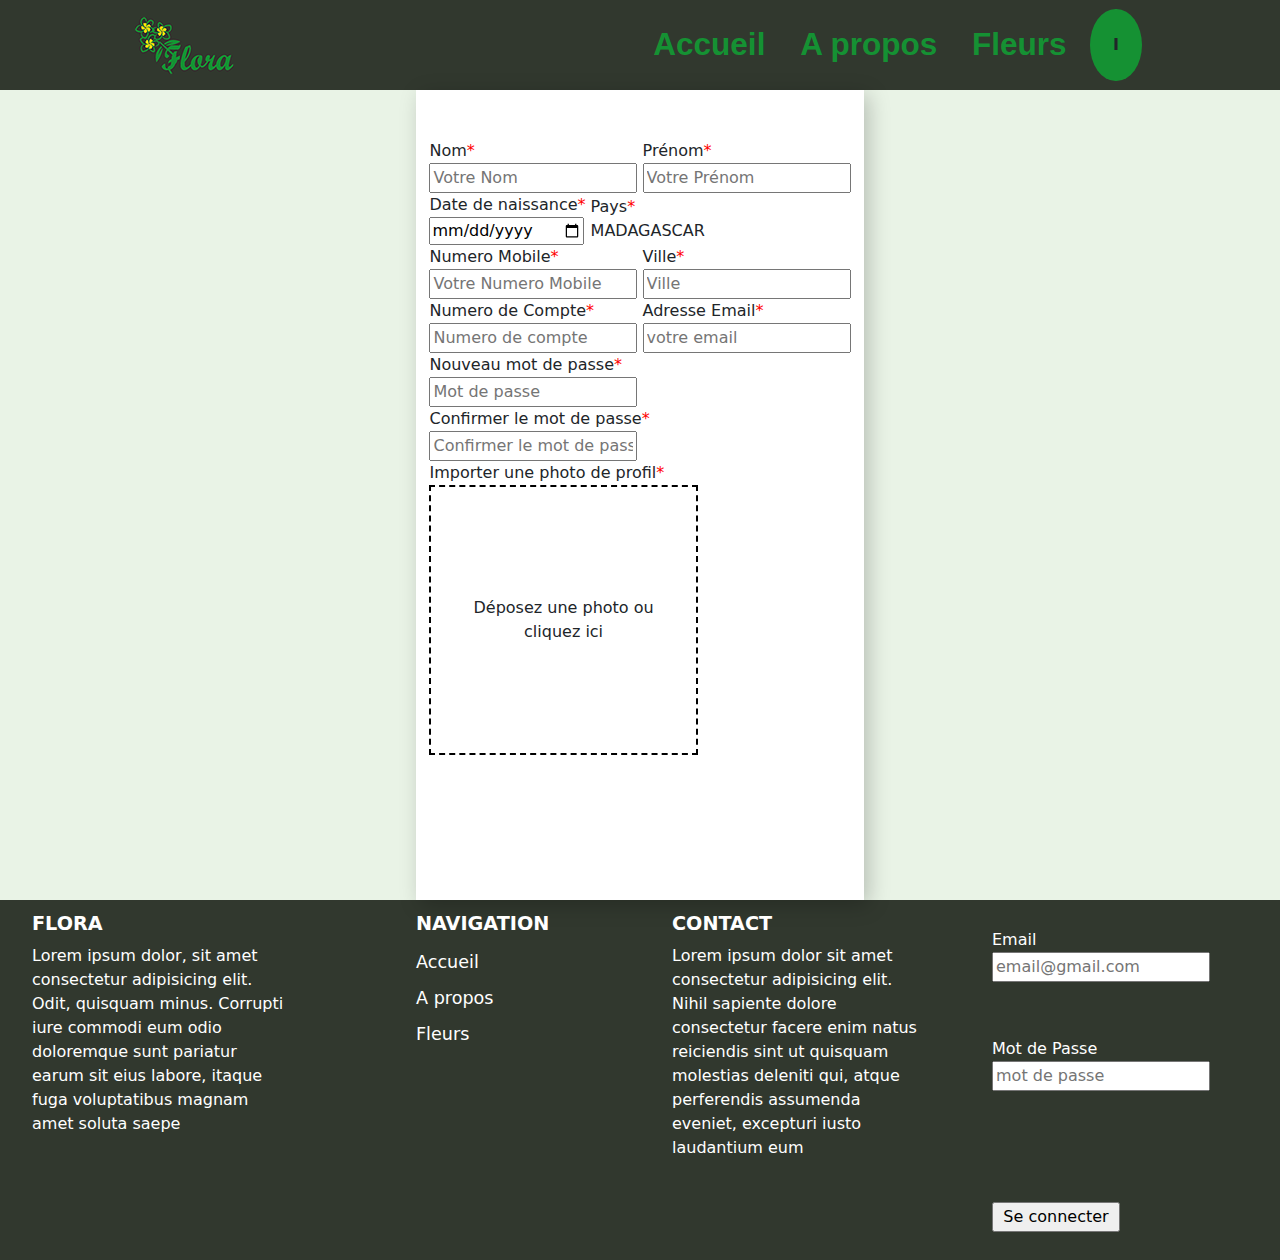
<file: inscrire.html>
<!DOCTYPE html>
<html lang="en">
<head>
    <meta charset="UTF-8">
    <meta http-equiv="X-UA-Compatible" content="IE=edge">
    <meta name="viewport" content="width=device-width, initial-scale=1.0">
    <link rel="stylesheet" href="css/inscrire.css">
    <link rel="stylesheet" href="css/bootstrap.min.css">
    <link rel="stylesheet" href="css/bootstrap.min.css.map">
    <title>Site Web Flora</title>
</head>
<body>
    <!--Headear-->
    <header>
        <div class="logo">
            <img src="img/logo.png" alt="logo de flora">
        </div>
        <div class="nav">
            <div class="a">
                <a href="./index.html" class="accueil">Accueil</a>
            <a href="./index.html" class="propos">A propos</a>
            <a href="./fleurs.html" class="fleurs">Fleurs</a>
            </div>
           <div class="dropdowna">
                <span class="boribory">I</span>
                <div class="dropdowna-content">
                    <div class="contenupli">
                        <div class="info">
                            <div class="boribory2">I</div>
                            <div class="email" style="font-weight: bold; max-width: 300px;">email@gmail.com</div>
                        </div>
                        <div class="bouton1et2">
                            <a href="./connecter.html" class="seconnecter1">Se Connecter</a>
                            <span>ou</span>
                            <a href="./inscrire.html" class="sinscrire1">S'inscrire</a>
                        </div>
                    </div>
                </div>
            </div>
            <span class="menuburger">
                <img src="img/menuburger.png" alt="Menu" class="imgmenuburger"/>
            </span>
        </div>

    </header>

        <!--section1-->
        <section class="section1">
            <div class="rectangle">
                <form action="#" method="POST">
                    <div class="nometprenom">
                        <label for="nominsc">
                            <span>Nom<span style="color: red;">*</span></span><br>
                            <input type="text" name="nominsc" id="nominsc" placeholder="Votre Nom">
                        </label>
                        <label for="prenominsc">
                            <span>Prénom<span style="color: red;">*</span></span><br>
                            <input type="text" name="prenominsc" id="prenominsc" placeholder="Votre Prénom">
                        </label>
                    </div>
                    <div class="naissanceetpays">
                        <label for="naissanceinsc">
                            <span>Date de naissance<span style="color: red;">*</span></span><br>
                            <input type="date" name="naissanceinsc" id="naissanceinsc">
                        </label>
                        <label for="pays">
                            <span>Pays<span style="color: red;">*</span></span><br>
                            <span class="madaforce">MADAGASCAR</span>
                        </label>
                    </div>
                    <div class="numetville">
                        <label for="numinsc">
                            <span>Numero Mobile<span style="color: red;">*</span></span><br>
                            <input type="tel" name="numinsc" id="numinsc" placeholder="Votre Numero Mobile">
                        </label>
                        <label for="villeinsc">
                            <span>Ville<span style="color: red;">*</span></span><br>
                            <input type="text" name="villeinsc" id="villeinsc" placeholder="Ville">
                        </label>
                    </div>
                    <div class="compteetemail">
                        <label for="numcomptinsc">
                            <span>Numero de Compte<span style="color: red;">*</span></span><br>
                            <input type="password" name="numcomptinscc" id="numcomptinsc" placeholder="Numero de compte">
                        </label>
                        <label for="emailinsc">
                            <span>Adresse Email<span style="color: red;">*</span></span><br>
                            <input type="email" name="emailinsc" id="emailinsc" placeholder="votre email">
                        </label>
                    </div>
                    <div class="pass">
                        <label for="pwdlinsc">
                            <span>Nouveau mot de passe<span style="color: red;">*</span></span><br>
                            <input type="password" name="pwdlinsc" id="pwdlinsc" placeholder="Mot de passe">
                        </label> 
                    </div>
                    <div class="comfirmpass">
                        <label for="comfirmpwdlinsc">
                            <span>Confirmer le mot de passe<span style="color: red;">*</span></span><br>
                            <input type="password" name="comfirmpwdlinsc" id="comfirmpwdlins" placeholder="Confirmer le mot de passe">
                        </label> 
                    </div>
                    <div class="importphoto">
                        <label for="pdpinsc">
                            <span>Importer une photo de profil<span style="color: red;">*</span></span><br>
                            <div class="minirecta">
                                <span class="deposer">Déposez une photo ou cliquez ici </span>
                                <div class="misyThumbnail" data-label="myfile.txt"></div> <!--Data-label zany
                                manisy anle sous-titre kely ambany iny-->
                                <input type="file" name="fichi" id="fichi">
                            </div>
                        </label> 
                    </div>
                    <div class="sinscrire">

                    </div>
                </form>
                <div class="alreadyhave">

                </div>
            </div>
        </section>
        <!--section1-->



    <!--footer-->
    <footer>
        <!--rehefa grand ecran-->
        <div class="florablala">
            <div class="logoblala">FLORA</div>
            <div class="textblala">Lorem ipsum dolor, sit amet consectetur adipisicing elit. Odit, quisquam minus. Corrupti iure commodi eum odio doloremque sunt pariatur earum sit eius labore, itaque fuga voluptatibus magnam amet soluta saepe</div>
        </div>

        <div class="navigationblala">
            <div class="navblala">NAVIGATION</div>
            <a class="accueilblala" href="#">Accueil</a>
            <a class="aproposblala" href="#">A propos</a>
            <a class="fleursblala" href="#">Fleurs</a>
        </div>

        <div class="contactblala">
            <div class="contblala">CONTACT</div>
            <div class="text2blala">Lorem ipsum dolor sit amet consectetur adipisicing elit. Nihil sapiente dolore consectetur facere enim natus reiciendis sint ut quisquam molestias deleniti qui, atque perferendis assumenda eveniet, excepturi iusto laudantium eum</div>
        </div>

        <div class="formulaireblala">
            <form method="POST" action="#" id="form">
                <label for="email">
                    Email<br>
                    <input type="email" name="email" id="email" placeholder="email@gmail.com">
                </label>
                <label for="pwd">
                    Mot de Passe<br>
                    <input type="password" name="pwd" id="pwd" placeholder="mot de passe">
                </label>
                <div class="misynymessage"></div>
                <input type="submit" name="submit" id="submit" value="Se connecter">
            </form>
        </div>

        <!--rehefa mobile-->
        <div class="miniflora">FLORA</div>
        <div class="contacticon">
            <img src="img/localisation.png" alt="localisation" height="28vh">
            <img src="img/phone.png" alt="phone" height="28vh" >
            <img src="img/email.png" alt="email" height="28vh" >
            <img src="img/facebook.png" alt="facebook" height="28vh">
        </div>
        <div class="miniform">
            <form action="POST" action="#" id="minform">
                <div class="emailetpwd">
                <input type="email" id="minemail" placeholder="email@gmail.com">
                <input type="password" id="minpwd" placeholder="mot de passe"><br>
                </div>
                <div class="misynymessagemin" style="color: red;"></div>
                <input type="submit" id="minsubmit" value="Se connecter">
            </form>
        </div>
        <div class="mininav">
            <a href="#" class="minaccueil">Accueil</a><span class="tsipikalava"> | </span>
            <a href="#" class="minpropos">A propos</a><span class="tsipikalava"> | </span>
            <a href="#" class="minfleur">Fleurs</a>
        </div>
    </footer>


    <script src="js/jquery.min.js"></script>
    <script src="js/bootstrap.bundle.min.js"></script>
    <script src="js/bootstrap.bundle.min.js.map"></script>
    <script src="js/inscrire.js"></script>
</body>
</html>
</file>
<file: css/style.css>
header{
    background-color: #31382e;
    height: 10vh;
    display: flex;
    justify-content:space-around;
    align-items:center;
}
.nav{
    width: 50%;
    display: flex;
    justify-content: space-around;
    align-items: center;
}
.a{
    width: 70%;
    margin-left: 20%;
    display: flex;
    justify-content: space-around;
}
.accueil, .propos, .fleurs{
    font-size: 3.5vh;
    font-family: Arial, Helvetica, sans-serif;
    text-decoration: none;
    color: #159133;
    font-weight: bold;
}
.accueil:hover, .propos:hover, .fleurs:hover{
    color: #D0EBC7;
}
.boribory, .boribory2{
    border: 0px solid black;
    border-radius: 50%;
    background-color: #159133;
    width: 4vw;
    height: 8vh;
    display: flex;
    align-items: center;
    justify-content: center;
    font-weight: bold;
}
.boribory:hover{
   background-color: #D0EBC7; 
}

.dropdowna{
    position: relative;/* atao relative amle dropdown-content hatao absolute le atao devant*/
    display: inline-block;/*atao inline-block mino ah fa azoko antsaina sady inline le izy nefa izy block kkkk*/
}
.dropdowna-content{
    display: none;
    position: absolute;
    height: 40vh;
    width: 18vw;
    background-color:#e9f3e6;
    border-radius: 10%;
    box-shadow: 5px 8px 20px black;
}
.dropdowna:hover .dropdowna-content{/*c-à-d ref mihover am dropdown de dropdown-content no mi-assumer ny action
    zay no dikanle espace */
    display: block;
}
.section1{
    background: url(../img/fond.jpg) no-repeat center fixed;
	-webkit-background-size : cover;
	-moz-background-size : cover;
    height: 80vh;
    display: flex;
    align-items: center;
    padding-left: 10%;
}
.contenupli{
    display: flex;
    flex-direction: column;
    justify-content: space-around;
    align-items: center;
    height: 100%;
}
.info{
    display: flex;
    flex-direction: column;
    align-items: center;
}
.email{
    font-size: 80%;
}
.bouton1et2{
    display: flex;
    flex-direction: column;
    align-items: center;
    height: 40%;
    justify-content: space-around;
}
.seconnecter1{
    background-color: #159133;
    display:flex;
    align-items: center;
    justify-content: center;
    text-decoration: none;
    height: 40%;
    width: 120%;
    border: 0px;
    border-radius: 8%;
    color: #e9f3e6;
    font-size: 120%;
}
.sinscrire1{
    display:flex;
    align-items: center;
    justify-content: center;
    border: 1.7px solid #159133;
    text-decoration: none;
    color: #159133;
    height: 40%;
    width: 120%;
    border-radius: 8%;
    font-size: 120%;
}
.menuburger{
    display: none;
    width: 10%;
    position: absolute;
    top:11px;/*rehefa hilalao top sy left right de tsy maintsy manao position absolute*/
    right: 20px;
}
.texte1{
    color: #e9f3e6;
    font-family: Arial, Helvetica, sans-serif;
    display: flex;
    flex-direction: column;
    justify-content: space-around;
}
.florabe{
    font-size: 5rem;
    font-family:cursive;
    font-weight: bold;
}
.intro{
    font-size: 2rem;
}
.bouton3et4{
    margin-top: 5%;
    height: 10vh;
    width: 29vw;
    display: flex;
    align-items: center;
    justify-content: space-between;
    min-width: 324px;
}
.bouton3{
    background-color: #159133;
    height: 7vh;
    width: 14vw;
    border-radius: 50px;
    color: #e9f3e6;
    font-size: 140%;
    display: flex;
    align-items: center;
    justify-content: center;
    text-decoration: none;
    min-width: 148px;
}
.bouton4{
    border: 1.7px solid #159133;
    color: #159133;
    height: 7vh;
    width: 14vw;
    border-radius: 50px;
    font-size: 140%;
    display: flex;
    align-items: center;
    justify-content: center;
    text-decoration: none;
    min-width: 148px;
}
.section2{
    background-color: #e9f3e6;
    height: 90vh;
    display: flex;
    flex-direction: column;
    justify-content: space-between;
}
.text2{
    height: 13%;
    font-size: 3rem;
    display: flex;
    align-items: center;
    justify-content: center;
    font-weight:600;
    font-family: Arial, Helvetica, sans-serif;
}
.trois-cartes{
    padding-top: -25%;
    height: 70%;
    display: flex;
    flex-direction: row;
    align-items: center;
    justify-content: space-around;
}
.carte-un, .carte-deux, .carte-trois{
    background-color: rgb(255, 255, 255);
    margin-top: -1%;
    height: 100%;
    width: 25vw;
    box-shadow: 5px 5px 20px rgba(0, 0, 0, 0.212);
    display: flex;
    flex-direction: column;
}
.misynysary1, .misynysary2, .misynysary3{
    height: 60%;
    box-shadow: 0px 10px 20px rgba(0, 0, 0, 0.116);
}
.misynyprix1, .misynyprix2, .misynyprix3{
    background-color: #159133;
    height: 7%;
    width: 12%;
    border-bottom-left-radius: 50px;
    position: absolute;
    margin-left: 13.3%;
    display: flex;
    justify-content: center;
    align-items: center;
    color: rgb(255, 255, 255);
    font-size: 1.5rem;

}
.misynyanarana1, .misynyanarana2, .misynyanarana3{
    height: 6vh;
    display: flex;
    align-items: center;
    justify-content: center;
    font-size: 2rem;
    font-weight: 600;
}
.misynyprops1, .misynyprops2, .misynyprops3{
    font-size: 1rem;
    height: 20vh;
    display: flex;
    align-items: center;
    justify-content: center;
    text-align: center;
}
.acheter{
    position: absolute;
    top: 158vh;
    margin-left: 7.8%;
    background-color: #cf0d0d;
    border:0;
    height: 6%;
    width: 10%;
    border-radius: 10px;
    font-size: 1.4rem;
    color: white;
    box-shadow: 5px 5px 20px rgba(0, 0, 0, 0.493);
    display: none;
}
.voisp{
    display: flex;
    justify-content: center;
    align-items: center;
    color:#251F4C;
    font-size: 1.3rem;
}
.section3{
    background-color: #505A51;
    height: 75vh;
    display: flex;
    justify-content: space-around;
    align-items: center;
}
.saryefatra{
    height: 80%;
    width: 40%;
    display: grid;
    grid-template-columns: 50% 50%;
    grid-template-rows: 50% 50%;
    gap:2%;
}
.aboutus{
    height: 80%;
    width: 40%;
    display: flex;
    flex-direction: column;
    justify-content: space-around;
    color: white;
}
.aboutusfr{
    font-size: 3.7rem;
}
.text3{
    font-size: 1.3rem;
}
.section4{
    background-color: #e9f3e6;
    height: auto;
    display: flex;
    flex-direction: column;
    justify-content: space-around;
    padding: 2% 2% 0 2%;
}
.boribori1, .boribori2, .boribori3{
    background-color: whitesmoke;
    height: 60px;
    min-height: 60px;
    width: 60px;
    min-width: 60px;
    border-radius: 50%;
    box-shadow: 5px 5px 20px rgba(0, 0, 0, 0.178);
}
.boriboriuser{
    background-color: whitesmoke;
    height: 60px;
    width: 60px;
    border-radius: 50%;
    box-shadow: 5px 5px 20px rgba(0, 0, 0, 0.178);
}
.lavalava1, .lavalava2, .lavalava3{
    background-color: white;
    border-radius: 50px;
    margin-left: 1%;
    box-shadow: 5px 5px 20px rgba(0, 0, 0, 0.178);
    display: flex;
    justify-content: center;
    align-items: center;
    padding: 13px;
    font-size: 1rem;
}
.coms{
    display: flex;
    flex-direction: column;
    justify-content: space-around;
    height: auto;
}
.coms1, .coms2, .coms3{
    display: flex;
    margin: 2% 0 2% 0;
}
.voir{
    margin-bottom: 2%;
    display: flex;
    justify-content: center;
    align-items: center;
    color:#251F4C;
    font-size: 1.3rem;
}
.ajoutercoms{
    display: flex;
    margin-bottom: 2%;
    position: relative;
}
.ajoutcoms{
    width:50%;
    border: 1px solid rgba(0, 0, 0, 0.144);
    background-color: white;
    border-radius: 50px;
    margin-left: 1%;
    box-shadow: 0px 0px 30px 10px rgba(88, 88, 88, 0.116) inset;/*le 10px faharoa propagation*/
    padding: 13px;
}
.ajoutcoms:focus{
    outline: none;/*manala anle tsipika ivelan'ny bordure rectangle iny*/
}
.envoyercoms{
    position: absolute;
    top: 2vh;
    left: 51.4%;
    -webkit-filter: drop-shadow(5px 5px 5px rgba(0, 0, 0, 0.220));/*le propriete filter ts maints mila webkit*/
    filter: drop-shadow(5px 5px 5px rgba(0, 0, 0, 0.220));
}
footer{
    background-color: #31382e;
    height: auto;
    color: white;
    display: flex;
    justify-content: space-around;
}
.navigationblala{
    margin-top: 0.8%;
    padding-top: 0;
    height: auto;
    min-height: 31vh;
    width: 20vw;
    display: flex;
    flex-direction: column;
}
.florablala, .contactblala{
    margin-top: 0.8%;
    height: auto;
    min-height: 31vh;
    width: 20vw;
    display: flex;
    flex-direction: column;
}
.textblala, .text2blala{
    margin-top: 2%;
}
.formulaireblala{
    height: 40vh;
    width: 20vw;
    display: flex;
    flex-direction: column;
}
#form{
    display: flex;
    flex-direction: column;
    justify-content: space-around;
    height: 100%;
}
#email, #pwd{
    width: 85%;
}
#submit{
    width: 50%;
    min-width: 104px;
}
.logoblala, .navblala, .contblala{
    font-size: 1.2rem;
    font-weight: bold;
}
.navigationblala{
    padding-left: 5%;
}
.accueilblala, .aproposblala, .fleursblala{
    margin-top: 5%;
    color: white;
    text-decoration: none;
    font-size: 1.1rem;
    font-weight: 500;
}
.misynymessage{
    font-size: 0.7rem;
    color: red;
}
.miniflora{
    font-size: 2rem;
    font-weight: 600;
}
.minaccueil, .minpropos, .minfleur{
    text-decoration: none;
    font-size: 1.1rem;
    color: white;
}
.miniflora, .contacticon, .miniform, .mininav{
    display: none;
}




/*Media screen rehetra*/
@media screen and (max-width:900px){
    .nav{
        width: 100%;
    }
    .dropdowna{
        display: none;
    }
    .menuburger{
        display: block;
    }
    header{
        display: flex;
        justify-content: space-between;
        padding:0;
    }
    .logo{
        position: absolute;
        top:4px;
        left: 25px;   
    }
    .a{
        display: none;
        position: absolute;
        flex-direction: column;
        justify-content: center;
        align-items: center;
        width: 100%;
        height: 100vh;
        top:0;/*atao top:0; satria tamle iz natao position absolute de ni-remonté par défaut tany ambony
        zay no matonga anle justify-content: center; otran we tsy mety nefa le .a mits no ni-remonté any ambony*/
        margin-left: 0;
        padding-bottom: 30%;
        background-color: rgba(2, 22, 2, 0.151);
        backdrop-filter: blur(8px);
    }
    .accueil, .propos, .fleurs{
        margin-top: 30%;
        color: #03bb31;
    }
}
@media screen and (max-width:1014px){
    .carte-trois{
        display: none;
    }
    .carte-un, .carte-deux{
        width: 35vw;
    }
    .misynyprix1, .misynyprix2, .misynyprix3{
        background-color: #159133;
        height: 7%;
        width: 15%;
        border-bottom-left-radius: 50px;
        position: absolute;
        margin-left: 20.6%;
        display: flex;
        justify-content: center;
        align-items: center;
        color: rgb(255, 255, 255);
        font-size: 1.5rem;
    
    }
    .acheter{
        position: absolute;
        top: 158vh;
        margin-left: 10.8%;
        background-color: #cf0d0d;
        border:0;
        height: 6%;
        width: 14%;
        border-radius: 10px;
        font-size: 1.4rem;
        color: white;
        box-shadow: 5px 5px 20px rgba(0, 0, 0, 0.493);
        display: none;
    }
    
}
@media screen and (max-width:723px){
    .section2{
        display: none;
    }
    .saryefatra{
        display: none;
    }
    .section3{
        display: flex;
        align-items: center;
    }
    .aboutus{
        height: 80%;
        width: 90%;
        display: flex;
        flex-direction: column;
        justify-content: space-around;
        color: white;
    }
    .text3{
        font-size: 1.3rem;
    }
    .aboutusfr{
        font-size: 3.2rem;
    }
    .florablala, .navigationblala, .contactblala, .formulaireblala{
        display: none;
    }
    footer{
        display: flex;
        flex-direction: column;
        align-items: center;
    }
    #minform{
        display: flex;
        flex-direction: column;
        align-items: center;
    }
    .miniflora, .contacticon, .miniform, .mininav{
        display: block;
    }
    .miniflora{
        margin-bottom: 2%;
    }
    .contacticon{
        margin-bottom: 4%;
        width: 60%;
        display: flex;
        justify-content: space-around;
    }
    .mininav{
        margin-top: 3%;
    }
    #minsubmit{
        margin-top: 3%;
    }
}
@media screen and (max-width:1178px){
    .text3{
        font-size: 1.1rem;
    }
    .aboutusfr{
        font-size: 3rem;
    }
}
@media screen and (max-width:800px){
    .text3{
        font-size: 1rem;
    }
    .aboutusfr{
        font-size: 2.7rem;
    } 
}
@media screen and (max-width:626px){
    .ajoutcoms{
        width:80%;
    }
    .envoyercoms{
        left: 82.4%;
    }
}
@media screen and (max-width:842px){
    .navigationblala{
        padding-left: 1.5%;
    }
}
</file>
<file: css/connecter.css>
/*Nen'ny header rehetra*/
header{
    background-color: #31382e;
    height: 10vh;
    display: flex;
    justify-content:space-around;
    align-items:center;
}
.nav{
    width: 50%;
    display: flex;
    justify-content: space-around;
    align-items: center;
}
.a{
    width: 70%;
    margin-left: 20%;
    display: flex;
    justify-content: space-around;
}
.accueil, .propos, .fleurs{
    font-size: 3.5vh;
    font-family: Arial, Helvetica, sans-serif;
    text-decoration: none;
    color: #159133;
    font-weight: bold;
}
.accueil:hover, .propos:hover, .fleurs:hover{
    color: #D0EBC7;
}
.boribory, .boribory2{
    border: 0px solid black;
    border-radius: 50%;
    background-color: #159133;
    width: 4vw;
    height: 8vh;
    display: flex;
    align-items: center;
    justify-content: center;
    font-weight: bold;
}
.boribory:hover{
   background-color: #D0EBC7; 
}

.dropdowna{
    position: relative;/* atao relative amle dropdown-content hatao absolute le atao devant*/
    display: inline-block;/*atao inline-block mino ah fa azoko antsaina sady inline le izy nefa izy block kkkk*/
}
.dropdowna-content{
    display: none;
    position: absolute;
    z-index: 1;
    height: 40vh;
    width: 18vw;
    background-color:#e9f3e6;
    border-radius: 10%;
    box-shadow: 5px 8px 20px black;
}
.dropdowna:hover .dropdowna-content{/*c-à-d ref mihover am dropdown de dropdown-content no mi-assumer ny action
    zay no dikanle espace */
    display: block;
}
.contenupli{
    display: flex;
    flex-direction: column;
    justify-content: space-around;
    align-items: center;
    height: 100%;
}
.info{
    display: flex;
    flex-direction: column;
    align-items: center;
}
.email{
    font-size: 80%;
}
.bouton1et2{
    display: flex;
    flex-direction: column;
    align-items: center;
    height: 40%;
    justify-content: space-around;
}
.seconnecter1{
    display: flex;
    justify-content: center;
    align-items: center;
    text-decoration: none;
    background-color: #159133;
    height: 40%;
    width: 120%;
    border: 0px;
    border-radius: 8%;
    color: #e9f3e6;
    font-size: 120%;
}
.sinscrire1{
    display: flex;
    justify-content: center;
    align-items: center;
    text-decoration: none;
    border: 1.7px solid #159133;
    color: #159133;
    height: 40%;
    width: 120%;
    border-radius: 8%;
    font-size: 120%;
}
.menuburger{
    display: none;
    width: 10%;
    position: absolute;
    top:11px;/*rehefa hilalao top sy left right de tsy maintsy manao position absolute*/
    right: 20px;
}
/*Nen'ny header rehetra*/


/*Nen'ny footer  rehetra*/
footer{
    background-color: #31382e;
    height: auto;
    color: white;
    display: flex;
    justify-content: space-around;
}
.navigationblala{
    margin-top: 0.8%;
    padding-top: 0;
    height: auto;
    min-height: 31vh;
    width: 20vw;
    display: flex;
    flex-direction: column;
}
.florablala, .contactblala{
    margin-top: 0.8%;
    height: auto;
    min-height: 31vh;
    width: 20vw;
    display: flex;
    flex-direction: column;
}
.textblala, .text2blala{
    margin-top: 2%;
}
.formulaireblala{
    height: 40vh;
    width: 20vw;
    display: flex;
    flex-direction: column;
}
#form{
    display: flex;
    flex-direction: column;
    justify-content: space-around;
    height: 100%;
}
#email, #pwd{
    width: 85%;
}
#submit{
    width: 50%;
    min-width: 104px;
}
.logoblala, .navblala, .contblala{
    font-size: 1.2rem;
    font-weight: bold;
}
.navigationblala{
    padding-left: 5%;
}
.accueilblala, .aproposblala, .fleursblala{
    margin-top: 5%;
    color: white;
    text-decoration: none;
    font-size: 1.1rem;
    font-weight: 500;
}
.misynymessage{
    font-size: 0.7rem;
    color: red;
}
.miniflora{
    font-size: 2rem;
    font-weight: 600;
}
.minaccueil, .minpropos, .minfleur{
    text-decoration: none;
    font-size: 1.1rem;
    color: white;
}
.miniflora, .contacticon, .miniform, .mininav{
    display: none;
}
/*Nen'ny footer  rehetra*/

/*Section1*/
.section1{
    height: 90vh;
    background-color: #e9f3e6;
    display: flex;
    justify-content: center;
    align-items: center;
}
.rectangle{
    background-color: white;
    height: 90vh;
    width: 35vw;
    min-width: 400px;
    display: flex;
    flex-direction: column;
    justify-content: space-around;
    align-items: center;
    box-shadow: 5px 5px 20px rgba(0, 0, 0, 0.212);
}
.formulaire{
    height: 60%;
    width: 90%;
    display: flex;
    flex-direction: column;
    justify-content: space-around;
}
.misymsg{
    color: red;
    display: flex;
    justify-content: center;
    align-items: center;
    text-align: center;
}
.srt{
    font-size: 1.2rem;
    font-weight: 500;
}
#emaila, #mdp{
    width: 100%;
    height: 100%;
    border: 1px solid rgba(0, 0, 0, 0.199);
    padding-left: 10px;
    box-shadow: 0px 0px 30px 10px rgba(88, 88, 88, 0.116) inset;
}
#email:focus, #mdp:focus{
    outline: 1px solid #159134d5;
}
#connecter{
    background-color: #159134fa;
    color: white;
    font-size: 1.2rem;
    border: none;
    height: 7vh;
    width: 11vw;
    min-width: 118px;
    border-radius: 10px;
    box-shadow: 1.5px 1.5px 15px rgba(0, 0, 0, 0.473);
}
.misaz{
    display: flex;
    justify-content: center;
}
/*Section1*/




/*Media screen rehetra*/

/*nen'ny header rehetra*/
@media screen and (max-width:900px){
    .nav{
        width: 100%;
    }
    .dropdowna{
        display: none;
    }
    .menuburger{
        display: block;
    }
    header{
        display: flex;
        justify-content: space-between;
        padding:0;
    }
    .logo{
        position: absolute;
        top:4px;
        left: 25px;   
    }
    .a{
        display: none;
        z-index: 1;
        position: absolute;
        flex-direction: column;
        justify-content: center;
        align-items: center;
        width: 100%;
        height: 100vh;
        top:0;/*atao top:0; satria tamle iz natao position absolute de ni-remonté par défaut tany ambony
        zay no matonga anle justify-content: center; otran we tsy mety nefa le .a mits no ni-remonté any ambony*/
        margin-left: 0;
        padding-bottom: 30%;
        background-color: rgba(2, 22, 2, 0.151);
        backdrop-filter: blur(8px);
    }
    .accueil, .propos, .fleurs{
        margin-top: 30%;
        color: #03bb31;
    }
    .menuburger{
        z-index: 2;
    }
}
/*nen'ny header rehetra*/

/*nen'ny footer rehetra*/
@media screen and (max-width:723px){
    .florablala, .navigationblala, .contactblala, .formulaireblala{
        display: none;
    }
    footer{
        display: flex;
        flex-direction: column;
        align-items: center;
    }
    #minform{
        display: flex;
        flex-direction: column;
        align-items: center;
    }
    .miniflora, .contacticon, .miniform, .mininav{
        display: block;
    }
    .miniflora{
        margin-bottom: 2%;
    }
    .contacticon{
        margin-bottom: 4%;
        width: 60%;
        display: flex;
        justify-content: space-around;
    }
    .mininav{
        margin-top: 3%;
    }
    #minsubmit{
        margin-top: 3%;
    }
}
@media screen and (max-width:842px){
    .navigationblala{
        padding-left: 1.5%;
    }
}
/*nen'ny footer rehetra*/

/*Section1*/
@media screen and (max-width:400px){
    .rectangle{
        min-width: 300px;
    }
}
/*Section1*/
</file>
<file: css/fleurs.css>
/*Nen'ny header rehetra*/
header{
    background-color: #31382e;
    height: 10vh;
    display: flex;
    justify-content:space-around;
    align-items:center;
}
.nav{
    width: 50%;
    display: flex;
    justify-content: space-around;
    align-items: center;
}
.a{
    width: 70%;
    margin-left: 20%;
    display: flex;
    justify-content: space-around;
}
.accueil, .propos, .fleurs{
    font-size: 3.5vh;
    font-family: Arial, Helvetica, sans-serif;
    text-decoration: none;
    color: #159133;
    font-weight: bold;
}
.accueil:hover, .propos:hover, .fleurs:hover{
    color: #D0EBC7;
}
.boribory, .boribory2{
    border: 0px solid black;
    border-radius: 50%;
    background-color: #159133;
    width: 4vw;
    height: 8vh;
    display: flex;
    align-items: center;
    justify-content: center;
    font-weight: bold;
}
.boribory:hover{
   background-color: #D0EBC7; 
}

.dropdowna{
    position: relative;/* atao relative amle dropdown-content hatao absolute le atao devant*/
    display: inline-block;/*atao inline-block mino ah fa azoko antsaina sady inline le izy nefa izy block kkkk*/
}
.dropdowna-content{
    display: none;
    position: absolute;
    z-index: 1;
    height: 40vh;
    width: 18vw;
    background-color:#e9f3e6;
    border-radius: 10%;
    box-shadow: 5px 8px 20px black;
}
.dropdowna:hover .dropdowna-content{/*c-à-d ref mihover am dropdown de dropdown-content no mi-assumer ny action
    zay no dikanle espace */
    display: block;
}
.contenupli{
    display: flex;
    flex-direction: column;
    justify-content: space-around;
    align-items: center;
    height: 100%;
}
.info{
    display: flex;
    flex-direction: column;
    align-items: center;
}
.email{
    font-size: 80%;
}
.bouton1et2{
    display: flex;
    flex-direction: column;
    align-items: center;
    height: 40%;
    justify-content: space-around;
}
.seconnecter1{
    background-color: #159133;
    display: flex;
    justify-content: center;
    align-items: center;
    text-decoration: none;
    height: 40%;
    width: 120%;
    border: 0px;
    border-radius: 8%;
    color: #e9f3e6;
    font-size: 120%;
}
.sinscrire1{
    display: flex;
    justify-content: center;
    align-items: center;
    text-decoration: none;
    border: 1.7px solid #159133;
    color: #159133;
    height: 40%;
    width: 120%;
    border-radius: 8%;
    font-size: 120%;
}
.menuburger{
    display: none;
    width: 10%;
    position: absolute;
    top:11px;/*rehefa hilalao top sy left right de tsy maintsy manao position absolute*/
    right: 20px;
}
/*Nen'ny header rehetra*/


/*Nen'ny footer  rehetra*/
footer{
    background-color: #31382e;
    height: auto;
    color: white;
    display: flex;
    justify-content: space-around;
}
.navigationblala{
    margin-top: 0.8%;
    padding-top: 0;
    height: auto;
    min-height: 31vh;
    width: 20vw;
    display: flex;
    flex-direction: column;
}
.florablala, .contactblala{
    margin-top: 0.8%;
    height: auto;
    min-height: 31vh;
    width: 20vw;
    display: flex;
    flex-direction: column;
}
.textblala, .text2blala{
    margin-top: 2%;
}
.formulaireblala{
    height: 40vh;
    width: 20vw;
    display: flex;
    flex-direction: column;
}
#form{
    display: flex;
    flex-direction: column;
    justify-content: space-around;
    height: 100%;
}
#email, #pwd{
    width: 85%;
}
#submit{
    width: 50%;
    min-width: 104px;
}
.logoblala, .navblala, .contblala{
    font-size: 1.2rem;
    font-weight: bold;
}
.navigationblala{
    padding-left: 5%;
}
.accueilblala, .aproposblala, .fleursblala{
    margin-top: 5%;
    color: white;
    text-decoration: none;
    font-size: 1.1rem;
    font-weight: 500;
}
.misynymessage{
    font-size: 0.7rem;
    color: red;
}
.miniflora{
    font-size: 2rem;
    font-weight: 600;
}
.minaccueil, .minpropos, .minfleur{
    text-decoration: none;
    font-size: 1.1rem;
    color: white;
}
.miniflora, .contacticon, .miniform, .mininav{
    display: none;
}
/*Nen'ny footer  rehetra*/

/*nen'ny seciton1 rehetra*/
.section1{
    position: relative;
    display: flex;
    justify-content: space-around;
    align-items: center;
    height: 11vh;
    background-color: #e9f3e6;
}
.misynysoratraa{
    display: flex;
}
.misynysoratraa a{
    color: rgb(32, 34, 32);
    font-size: 1.25rem;
    font-weight: bold;
    text-decoration: none;
    display: flex;
    flex-direction: column;
    align-items: center;
    margin-right: 2vw;
   
}
#searchflower{
    width: 33vw;
    height: 8.5vh;
}
.tsipika1{
    background-color: rgb(32, 34, 32);
    height: 1.5vh;
    width: 4vw;
}
.tsipika2{
    background-color: rgb(32, 34, 32);
    height: 1.5vh;
    width: 7vw;
    display: none;
}
.tsipika3{
    background-color: rgb(32, 34, 32);
    height: 1.5vh;
    width: 7vw; 
    display: none;
}
.tsipika4{
    background-color: rgb(32, 34, 32);
    height: 1.5vh;
    width: 7vw;
    display: none;
}
#searchflower{
    border-radius: 50px;
    padding-left: 3%;
    border: 1px solid rgba(0, 0, 0, 0.253);
    box-shadow: 0px 0px 40px 10px rgba(68, 68, 68, 0.151) inset;
}
#searchflower:focus{
    outline: none;
}
.barrederecherche{
    position: relative;
}
#loop{
    position: absolute;
    top: 18%;
    right: 4%;
}
.dropdown{
    display: none;
}
.safidy{
    background-color: #159133;
    height: 6vh;
    width: 21vw;
}
/*nen'ny seciton1 rehetra*/

/*section2*/
.section2{
    height: auto;
}
.vingt-huits-cartes{
    background-color: #e9f3e6;
    height: auto;
}
.col-sm-6, .col-md-4, .col-lg-3{
    display: flex;
    justify-content: center;
    align-items: center;
    height: 60vh;
    width: 50vw;
}
.carte{
    background-color: white;
    height: 95%;
    width: 100%;
    box-shadow: 5px 5px 20px rgba(0, 0, 0, 0.212);
    display: flex;
    flex-direction: column;
}
.misynysary{
    height: 60%;
    box-shadow: 0px 10px 20px rgba(0, 0, 0, 0.116);
}
.misynyprix{
    background-color: #159133;
    height: 5%;
    width: 10%;
    min-width: 118px;
    border-bottom-left-radius: 50px;
    position: absolute;
    margin-left: 13.2%;
    display: flex;
    justify-content: center;
    align-items: center;
    color: rgb(255, 255, 255);
    font-size: 150%;

}
.misynyanarana{
    display: flex;
    align-items: center;
    justify-content: center;
    font-size: 1.6rem;
    font-weight: 600;
}
.misynyprops{
    font-size: 1em;
    display: flex;
    align-items: center;
    justify-content: center;
    text-align: center;
}
.acheter{
    position: absolute;
    top: 2.5vw;
    margin-left: 26.5%;
    background-color: #cf0d0d;
    border:0;
    height: 6vh;
    width: 45%;
    border-radius: 10px;
    font-size: 130%;
    color: rgb(255, 255, 255);
    box-shadow: 5px 5px 20px rgba(0, 0, 0, 0.493);
    display: none;
    align-items: center;
    justify-content: center;
}
.propsetbtn{
    position: relative;
}

/*section2*/









/*Media screen rehetra*/

/*nen'ny header rehetra*/
@media screen and (max-width:900px){
    .nav{
        width: 100%;
    }
    .dropdowna{
        display: none;
    }
    .menuburger{
        display: block;
    }
    header{
        display: flex;
        justify-content: space-between;
        padding:0;
    }
    .logo{
        position: absolute;
        top:4px;
        left: 25px;   
    }
    .a{
        display: none;
        z-index: 1;
        position: absolute;
        flex-direction: column;
        justify-content: center;
        align-items: center;
        width: 100%;
        height: 100vh;
        top:0;/*atao top:0; satria tamle iz natao position absolute de ni-remonté par défaut tany ambony
        zay no matonga anle justify-content: center; otran we tsy mety nefa le .a mits no ni-remonté any ambony*/
        margin-left: 0;
        padding-bottom: 30%;
        background-color: rgba(2, 22, 2, 0.151);
        backdrop-filter: blur(8px);
    }
    .accueil, .propos, .fleurs{
        margin-top: 30%;
        color: #03bb31;
    }
    .menuburger{
        z-index: 2;
    }
}
/*nen'ny header rehetra*/

/*nen'ny footer rehetra*/
@media screen and (max-width:723px){
    .florablala, .navigationblala, .contactblala, .formulaireblala{
        display: none;
    }
    footer{
        display: flex;
        flex-direction: column;
        align-items: center;
    }
    #minform{
        display: flex;
        flex-direction: column;
        align-items: center;
    }
    .miniflora, .contacticon, .miniform, .mininav{
        display: block;
    }
    .miniflora{
        margin-bottom: 2%;
    }
    .contacticon{
        margin-bottom: 4%;
        width: 60%;
        display: flex;
        justify-content: space-around;
    }
    .mininav{
        margin-top: 3%;
    }
    #minsubmit{
        margin-top: 3%;
    }
}
@media screen and (max-width:842px){
    .navigationblala{
        padding-left: 1.5%;
    }
}
/*nen'ny footer rehetra*/

/*nen'ny section1*/
@media screen and (max-width:616px){
    .misynysoratraa{
        display: none;
    }
    .dropdown{
        display: inline-block;
    }
    #searchflower{
        width: 300px;
    }
}
/*nen'ny section1*/

/*misy ny prix rehetra*/
@media screen and (max-width:1170px){
    .misynyprix{
        margin-left: 12.2%;
    }
}
@media screen and (max-width:1090px){
    .misynyprix{
        margin-left: 11%;
    }
}
@media screen and (max-width:992px){
    .misynyprix{
        margin-left: 17.5%;
    }
}
@media screen and (max-width:880px){
    .misynyprix{
        margin-left: 15.5%;
    }
}
@media screen and (max-width:786px){
    .misynyprix{
        margin-left: 14%;
    }
}
@media screen and (max-width:768px){
    .misynyprix{
        margin-left: 30%;
    }
}
@media screen and (max-width:699px){
    .misynyprix{
        margin-left: 27%;
    }
}
@media screen and (max-width:607px){
    .misynyprix{
        margin-left: 24%;
    }
}
@media screen and (max-width:576px){
    .misynyprix{
        margin-left: 68.5%;
    }
}
@media screen and (max-width:422px){
    .misynyprix{
        margin-left: 63.5%;
    }
}
@media screen and (max-width:366px){
    .misynyprix{
        margin-left: 58.5%;
    }
}
/*misy ny prix rehetra*/
</file>
<file: css/inscrire.css>
/*Nen'ny header rehetra*/
header{
    background-color: #31382e;
    height: 10vh;
    display: flex;
    justify-content:space-around;
    align-items:center;
}
.nav{
    width: 50%;
    display: flex;
    justify-content: space-around;
    align-items: center;
}
.a{
    width: 70%;
    margin-left: 20%;
    display: flex;
    justify-content: space-around;
}
.accueil, .propos, .fleurs{
    font-size: 3.5vh;
    font-family: Arial, Helvetica, sans-serif;
    text-decoration: none;
    color: #159133;
    font-weight: bold;
}
.accueil:hover, .propos:hover, .fleurs:hover{
    color: #D0EBC7;
}
.boribory, .boribory2{
    border: 0px solid black;
    border-radius: 50%;
    background-color: #159133;
    width: 4vw;
    height: 8vh;
    display: flex;
    align-items: center;
    justify-content: center;
    font-weight: bold;
}
.boribory:hover{
   background-color: #D0EBC7; 
}

.dropdowna{
    position: relative;/* atao relative amle dropdown-content hatao absolute le atao devant*/
    display: inline-block;/*atao inline-block mino ah fa azoko antsaina sady inline le izy nefa izy block kkkk*/
}
.dropdowna-content{
    display: none;
    position: absolute;
    z-index: 1;
    height: 40vh;
    width: 18vw;
    background-color:#e9f3e6;
    border-radius: 10%;
    box-shadow: 5px 8px 20px black;
}
.dropdowna:hover .dropdowna-content{/*c-à-d ref mihover am dropdown de dropdown-content no mi-assumer ny action
    zay no dikanle espace */
    display: block;
}
.contenupli{
    display: flex;
    flex-direction: column;
    justify-content: space-around;
    align-items: center;
    height: 100%;
}
.info{
    display: flex;
    flex-direction: column;
    align-items: center;
}
.email{
    font-size: 80%;
}
.bouton1et2{
    display: flex;
    flex-direction: column;
    align-items: center;
    height: 40%;
    justify-content: space-around;
}
.seconnecter1{
    display: flex;
    justify-content: center;
    align-items: center;
    text-decoration: none;
    background-color: #159133;
    height: 40%;
    width: 120%;
    border: 0px;
    border-radius: 8%;
    color: #e9f3e6;
    font-size: 120%;
}
.sinscrire1{
    display: flex;
    justify-content: center;
    align-items: center;
    text-decoration: none;
    border: 1.7px solid #159133;
    color: #159133;
    height: 40%;
    width: 120%;
    border-radius: 8%;
    font-size: 120%;
}
.menuburger{
    display: none;
    width: 10%;
    position: absolute;
    top:11px;/*rehefa hilalao top sy left right de tsy maintsy manao position absolute*/
    right: 20px;
}
/*Nen'ny header rehetra*/


/*Nen'ny footer  rehetra*/
footer{
    background-color: #31382e;
    height: auto;
    color: white;
    display: flex;
    justify-content: space-around;
}
.navigationblala{
    margin-top: 0.8%;
    padding-top: 0;
    height: auto;
    min-height: 31vh;
    width: 20vw;
    display: flex;
    flex-direction: column;
}
.florablala, .contactblala{
    margin-top: 0.8%;
    height: auto;
    min-height: 31vh;
    width: 20vw;
    display: flex;
    flex-direction: column;
}
.textblala, .text2blala{
    margin-top: 2%;
}
.formulaireblala{
    height: 40vh;
    width: 20vw;
    display: flex;
    flex-direction: column;
}
#form{
    display: flex;
    flex-direction: column;
    justify-content: space-around;
    height: 100%;
}
#email, #pwd{
    width: 85%;
}
#submit{
    width: 50%;
    min-width: 104px;
}
.logoblala, .navblala, .contblala{
    font-size: 1.2rem;
    font-weight: bold;
}
.navigationblala{
    padding-left: 5%;
}
.accueilblala, .aproposblala, .fleursblala{
    margin-top: 5%;
    color: white;
    text-decoration: none;
    font-size: 1.1rem;
    font-weight: 500;
}
.misynymessage{
    font-size: 0.7rem;
    color: red;
}
.miniflora{
    font-size: 2rem;
    font-weight: 600;
}
.minaccueil, .minpropos, .minfleur{
    text-decoration: none;
    font-size: 1.1rem;
    color: white;
}
.miniflora, .contacticon, .miniform, .mininav{
    display: none;
}
/*Nen'ny footer  rehetra*/

/*Section1*/
.section1{
    height: 90vh;
    background-color: #e9f3e6;
    display: flex;
    justify-content: center;
    align-items: center;
}
.rectangle{
    background-color: white;
    height: 90vh;
    width: 35vw;
    min-width: 400px;
    display: flex;
    flex-direction: column;
    justify-content: space-around;
    align-items: center;
    box-shadow: 5px 5px 20px rgba(0, 0, 0, 0.212);
}
.minirecta{
    border: 2px dashed black;
    height: 30vh;
    width: 100%;
    display: flex;
    align-items: center;
    justify-content: center;
}
.minirectasolid{
    border: solid;
}
.deposer{
    width: 80%;
    text-align: center;
}
.misyThumbnail{
    height: 90%;
    width: 50%;
    background-color: rgb(184, 178, 178);
    border-radius: 10px;
    background-size: cover;
    overflow: hidden;/*hanakomana ny debordement anle image*/
    position: relative;/*satria hisy anle data-label iny eo alohany*/
    display: none;
    /*background-image: url(../img/fleur2.jpg); Mety izy eto*/
}
.misyThumbnail::after{
    /*ny asan'ny after mitovy amle tam natao recherche iny ihany fa eto fotsiny le attribut data-label no
    atao fanampy fa tsy texte tsotra*/
    content: attr(data-label);
    position: absolute;
    bottom: 0;
    left: 0;
    color: white;
    background-color: rgba(0, 0, 0, 0.404);
    width: 100%;
    text-align: center;    
}
#fichi{
    display: none;
}
/*Section1*/




/*Media screen rehetra*/

/*nen'ny header rehetra*/
@media screen and (max-width:900px){
    .nav{
        width: 100%;
    }
    .dropdowna{
        display: none;
    }
    .menuburger{
        display: block;
    }
    header{
        display: flex;
        justify-content: space-between;
        padding:0;
    }
    .logo{
        position: absolute;
        top:4px;
        left: 25px;   
    }
    .a{
        display: none;
        z-index: 1;
        position: absolute;
        flex-direction: column;
        justify-content: center;
        align-items: center;
        width: 100%;
        height: 100vh;
        top:0;/*atao top:0; satria tamle iz natao position absolute de ni-remonté par défaut tany ambony
        zay no matonga anle justify-content: center; otran we tsy mety nefa le .a mits no ni-remonté any ambony*/
        margin-left: 0;
        padding-bottom: 30%;
        background-color: rgba(2, 22, 2, 0.151);
        backdrop-filter: blur(8px);
    }
    .accueil, .propos, .fleurs{
        margin-top: 30%;
        color: #03bb31;
    }
    .menuburger{
        z-index: 2;
    }
}
/*nen'ny header rehetra*/

/*nen'ny footer rehetra*/
@media screen and (max-width:723px){
    .florablala, .navigationblala, .contactblala, .formulaireblala{
        display: none;
    }
    footer{
        display: flex;
        flex-direction: column;
        align-items: center;
    }
    #minform{
        display: flex;
        flex-direction: column;
        align-items: center;
    }
    .miniflora, .contacticon, .miniform, .mininav{
        display: block;
    }
    .miniflora{
        margin-bottom: 2%;
    }
    .contacticon{
        margin-bottom: 4%;
        width: 60%;
        display: flex;
        justify-content: space-around;
    }
    .mininav{
        margin-top: 3%;
    }
    #minsubmit{
        margin-top: 3%;
    }
}
@media screen and (max-width:842px){
    .navigationblala{
        padding-left: 1.5%;
    }
}
/*nen'ny footer rehetra*/

/*Section1*/
@media screen and (max-width:400px){
    .rectangle{
        min-width: 300px;
    }
}
/*Section1*/
</file>
